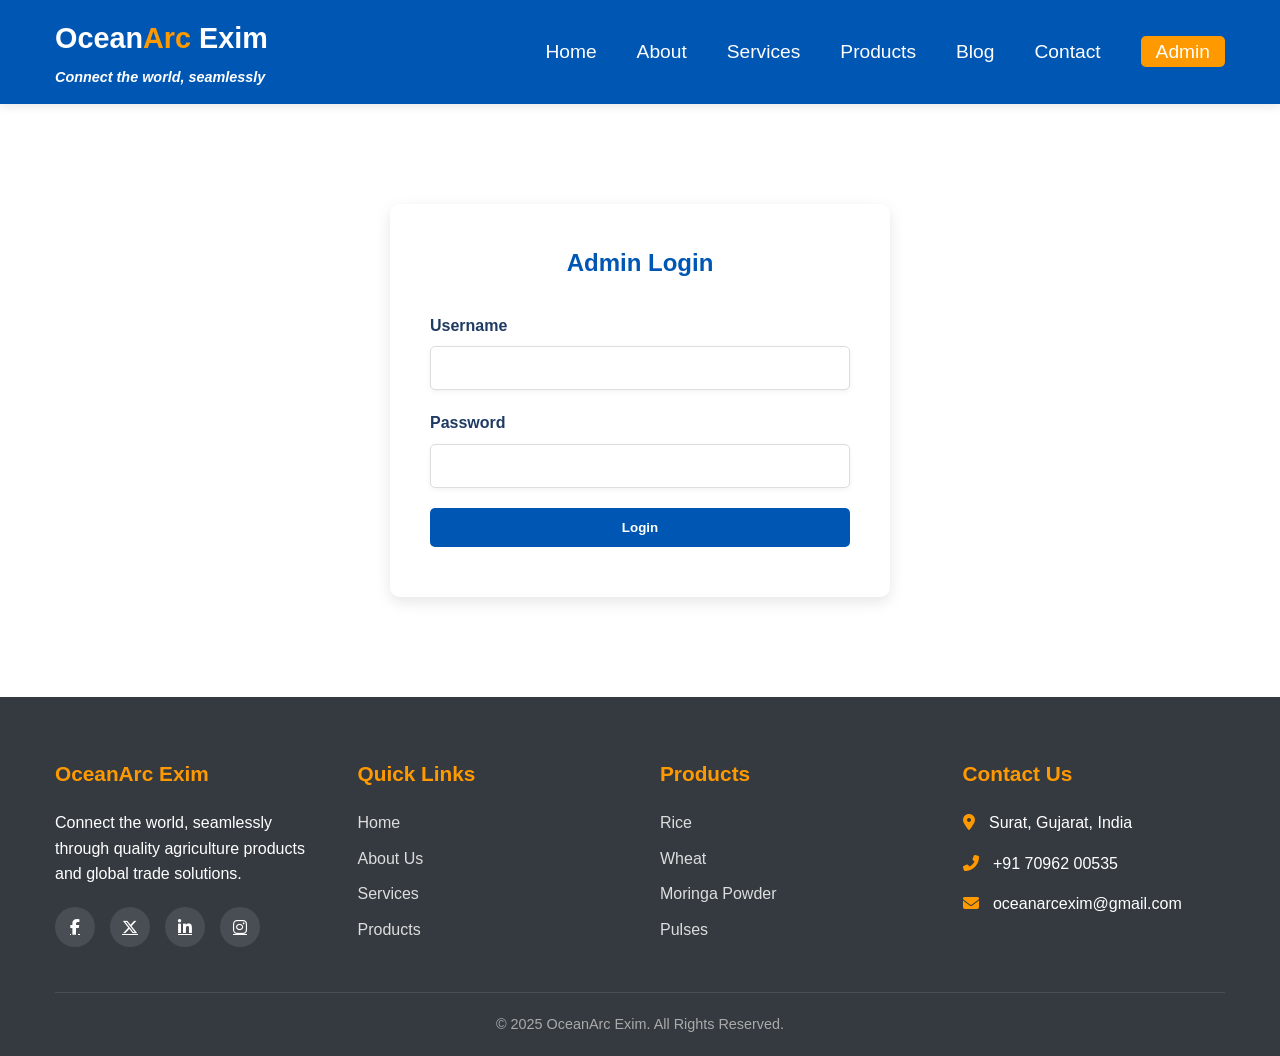
<file: admin-login.html>
<!DOCTYPE html>
<html lang="en">
<head>
  <meta charset="UTF-8">
  <meta name="viewport" content="width=device-width, initial-scale=1.0">
  <title>Admin Login - OceanArc Exim</title>
  <link rel="stylesheet" href="css/all-min.css">
  <link rel="stylesheet" href="css/style.css">
  <link rel="icon" href="images/logo.png" type="image/png">
  <style>
    .admin-login {
      max-width: 500px;
      margin: 100px auto;
      padding: 40px;
      background: white;
      border-radius: 10px;
      box-shadow: 0 5px 15px rgba(0, 0, 0, 0.1);
    }
    
    .admin-login h2 {
      text-align: center;
      margin-bottom: 30px;
      color: var(--primary-color);
    }
    
    .admin-login .form-group {
      margin-bottom: 20px;
    }
    
    .admin-login label {
      display: block;
      margin-bottom: 8px;
      font-weight: 600;
    }
    
    .admin-login input {
      width: 100%;
      padding: 12px 15px;
      border: 1px solid #ddd;
      border-radius: 5px;
    }
    
    .login-btn {
      width: 100%;
      padding: 12px;
      background-color: var(--primary-color);
      color: white;
      border: none;
      border-radius: 5px;
      font-weight: 600;
      cursor: pointer;
    }
    
    .login-btn:hover {
      background-color: var(--secondary-color);
    }
    
    .error-message {
      color: #dc3545;
      margin-top: 10px;
      text-align: center;
    }
  </style>
</head>
<body>
  <!-- Header (same as index.html) -->
  <header>
    <div class="container header-container">
      <div class="logo">
        Ocean<span>Arc</span> Exim
        <div class="tagline">Connect the world, seamlessly</div>
      </div>
      <button class="nav-toggle" id="navToggle">
        <i class="fas fa-bars"></i>
      </button>
      <nav id="mainNav">
        <ul>
          <li><a href="index.html">Home</a></li>
          <li><a href="index.html#about">About</a></li>
          <li><a href="index.html#services">Services</a></li>
          <li><a href="index.html#products">Products</a></li>
          <li><a href="blog.html">Blog</a></li>
          <li><a href="index.html#contact">Contact</a></li>
          <li><a href="admin-login.html" class="admin-link">Admin</a></li>
        </ul>
      </nav>
    </div>
  </header>

  <!-- Admin Login Form -->
  <main class="container">
    <div class="admin-login">
      <h2>Admin Login</h2>
      <form id="loginForm" action="php/login.php" method="POST">
        <div class="form-group">
          <label for="username">Username</label>
          <input type="text" id="username" name="username" required>
        </div>
        <div class="form-group">
          <label for="password">Password</label>
          <input type="password" id="password" name="password" required>
        </div>
        <button type="submit" class="login-btn">Login</button>
        <div id="errorMessage" class="error-message"></div>
      </form>
    </div>
  </main>

    <!-- Footer -->
    <footer>
      <div class="container">
        <div class="footer-container">
          <div class="footer-column">
            <h3>OceanArc Exim</h3>
            <p>
              Connect the world, seamlessly through quality agriculture products
              and global trade solutions.
            </p>
            <div class="social-links">
              <a
                href="https://www.facebook.com/profile.php?id=61581010155384"
                target="_blank"
                ><i class="fab fa-facebook-f"></i
              ></a>
              <a href="https://x.com/oceanarcexim" target="_blank"
                ><i class="fab fa-x-twitter"></i
              ></a>
              <a
                href="https://www.linkedin.com/company/oceanarc-exim/"
                target="_blank"
                ><i class="fab fa-linkedin-in"></i
              ></a>
              <a href="https://www.instagram.com/oceanarcexim/" target="_blank"
                ><i class="fab fa-instagram"></i
              ></a>
            </div>
          </div>
          <div class="footer-column">
            <h3>Quick Links</h3>
            <ul class="footer-links">
              <li><a href="https://oceanarcexim.com/">Home</a></li>
              <li><a href="about.html">About Us</a></li>
              <li><a href="service.html">Services</a></li>
              <li><a href="agro-products.html">Products</a></li>
            </ul>
          </div>
          <div class="footer-column">
            <h3>Products</h3>
            <ul class="footer-links">
              <li>
                <a href="https://oceanarcexim.com/agro-single.html?basmati-rice"
                  >Rice</a
                >
              </li>
              <li>
                <a href="https://oceanarcexim.com/agro-single.html?id=17"
                  >Wheat</a
                >
              </li>
              <li>
                <a href="https://oceanarcexim.com/agro-single.html?moringa-powder"
                  >Moringa Powder</a
                >
              </li>
              <li>
                <a href="https://oceanarcexim.com/agro-single.html?pulses"
                  >Pulses</a
                >
              </li>
            </ul>
          </div>
          <div class="footer-column">
            <h3>Contact Us</h3>
            <ul class="contact-info">
              <li>
                <a
                  href="https://www.google.com/maps?q=Surat,+Gujarat,+India"
                  target="_blank"
                  style="text-decoration: none; color: inherit"
                >
                  <i class="fas fa-map-marker-alt"></i>
                  <span>Surat, Gujarat, India</span>
                </a>
              </li>
              <li>
                <a
                  href="tel:+917096200535"
                  style="text-decoration: none; color: inherit"
                >
                  <i class="fas fa-phone-alt"></i>
                  <span>+91 70962 00535</span>
                </a>
              </li>
              <li>
                <a
                  href="mailto:oceanarcexim@gmail.com"
                  style="text-decoration: none; color: inherit"
                >
                  <i class="fas fa-envelope"></i>
                  <span>oceanarcexim@gmail.com</span>
                </a>
              </li>
            </ul>
          </div>
        </div>
        <div class="copyright">
          <p>&copy; 2025 OceanArc Exim. All Rights Reserved.</p>
        </div>
      </div>
    </footer>

  <script src="js/admin-login.js"></script>
</body>
</html>
</file>
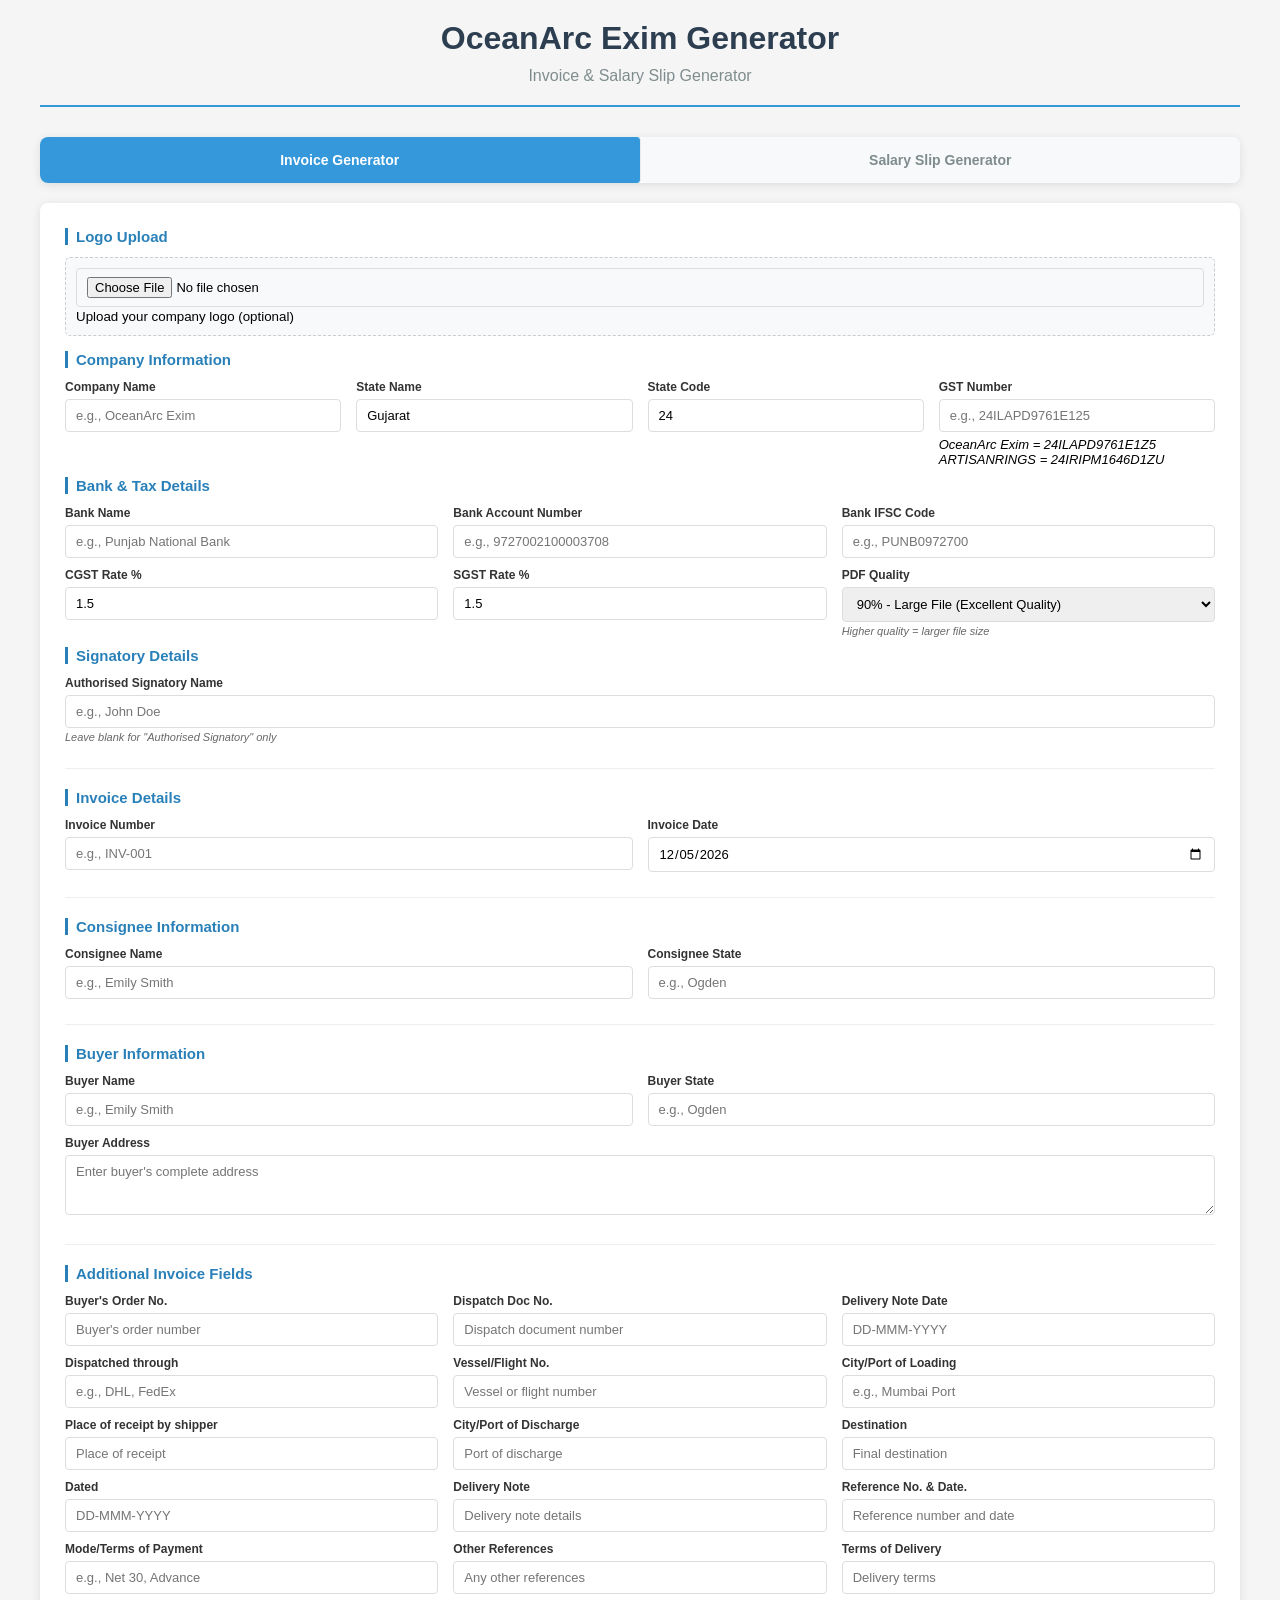
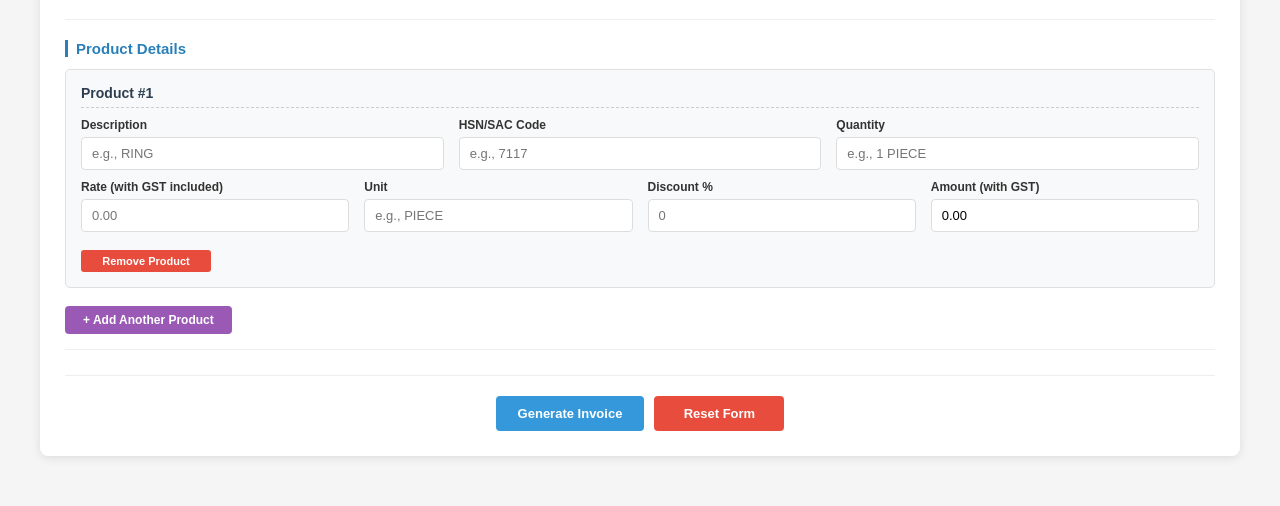
<file: billv.html>
<!DOCTYPE html>
<html lang="en">
<head>
    <meta charset="UTF-8">
    <meta name="viewport" content="width=device-width, initial-scale=1.0">
    <title>OceanArc Exim Invoice & Salary Slip Generator</title>
    <style>
        * {
            margin: 0;
            padding: 0;
            box-sizing: border-box;
            font-family: 'Arial', sans-serif;
        }

        body {
            background-color: #f5f5f5;
            padding: 20px;
        }

        .container {
            max-width: 1200px;
            margin: 0 auto;
        }

        /* Header Styling */
        .header {
            text-align: center;
            margin-bottom: 30px;
            padding-bottom: 20px;
            border-bottom: 2px solid #3498db;
        }

        .header h1 {
            color: #2c3e50;
            margin-bottom: 10px;
        }

        .header p {
            color: #7f8c8d;
        }

        /* Tab Navigation */
        .tabs {
            display: flex;
            margin-bottom: 20px;
            background: white;
            border-radius: 8px;
            overflow: hidden;
            box-shadow: 0 2px 10px rgba(0,0,0,0.1);
        }

        .tab {
            flex: 1;
            padding: 15px 20px;
            text-align: center;
            background: #f8f9fa;
            border: none;
            font-size: 14px;
            font-weight: 600;
            cursor: pointer;
            transition: all 0.3s;
            color: #7f8c8d;
            border-right: 1px solid #e9ecef;
        }

        .tab:last-child {
            border-right: none;
        }

        .tab:hover {
            background: #e9ecef;
        }

        .tab.active {
            background: #3498db;
            color: white;
        }

        /* Form Container */
        .form-container {
            background: white;
            padding: 25px;
            border-radius: 8px;
            box-shadow: 0 2px 10px rgba(0,0,0,0.1);
            margin-bottom: 30px;
            display: block;
        }

        .form-container.hidden {
            display: none;
        }

        /* Common Form Styling */
        .form-section {
            margin-bottom: 20px;
            padding-bottom: 15px;
            border-bottom: 1px solid #eee;
        }

        .form-section h3 {
            color: #2980b9;
            margin-bottom: 12px;
            font-size: 15px;
            padding-left: 8px;
            border-left: 3px solid #2980b9;
        }

        .form-row {
            display: flex;
            flex-wrap: wrap;
            gap: 15px;
            margin-bottom: 10px;
        }

        .form-group {
            flex: 1;
            min-width: 200px;
        }

        label {
            display: block;
            margin-bottom: 5px;
            color: #333;
            font-size: 12px;
            font-weight: 600;
        }

        input, textarea, select {
            width: 100%;
            padding: 8px 10px;
            border: 1px solid #ddd;
            border-radius: 4px;
            font-size: 13px;
        }

        textarea {
            min-height: 60px;
            resize: vertical;
        }

        .product-section {
            margin-top: 20px;
        }

        .product-row {
            background: #f8f9fa;
            padding: 15px;
            border-radius: 5px;
            margin-bottom: 10px;
            border: 1px solid #e0e0e0;
        }

        .product-row h4 {
            color: #2c3e50;
            margin-bottom: 10px;
            padding-bottom: 6px;
            border-bottom: 1px dashed #ccc;
            font-size: 14px;
        }

        /* Salary Form Specific */
        .salary-form .form-group {
            min-width: 250px;
        }

        /* Common Action Buttons */
        .action-buttons {
            display: flex;
            gap: 10px;
            justify-content: center;
            margin-top: 25px;
            padding-top: 20px;
            border-top: 1px solid #eee;
            flex-wrap: wrap;
        }

        button {
            padding: 10px 22px;
            border: none;
            border-radius: 4px;
            font-size: 13px;
            font-weight: 600;
            cursor: pointer;
            transition: all 0.3s;
            min-width: 130px;
        }

        .btn-primary {
            background: #3498db;
            color: white;
        }

        .btn-primary:hover {
            background: #2980b9;
        }

        .btn-success {
            background: #27ae60;
            color: white;
        }

        .btn-success:hover {
            background: #219653;
        }

        .btn-purple {
            background: #9b59b6;
            color: white;
        }

        .btn-purple:hover {
            background: #8e44ad;
        }

        .btn-danger {
            background: #e74c3c;
            color: white;
        }

        .btn-danger:hover {
            background: #c0392b;
        }

        .btn-secondary {
            background: #7f8c8d;
            color: white;
        }

        .btn-secondary:hover {
            background: #636e72;
        }

        #addProductBtn {
            padding: 7px 18px;
            font-size: 12px;
            min-width: auto;
            margin-top: 8px;
        }

        .remove-product {
            background: #e74c3c;
            color: white;
            border: none;
            padding: 5px 12px;
            border-radius: 3px;
            cursor: pointer;
            font-size: 11px;
            margin-top: 8px;
        }

        .remove-product:hover {
            background: #c0392b;
        }

        /* Output Containers */
        .invoice-container, .salary-slip-container {
            background: white;
            padding: 30px;
            border-radius: 0;
            box-shadow: 0 4px 15px rgba(0,0,0,0.1);
            display: none;
            max-width: 800px;
            margin: 20px auto;
            border: 1px solid #ccc;
            font-size: 11px !important;
        }

        .salary-slip-container {
            font-size: 14px !important;
            max-width: 700px;
        }

        /* Invoice Specific Styling */
        .company-header {
            display: flex;
            justify-content: space-between;
            align-items: flex-start;
            margin-bottom: 20px;
            padding-bottom: 10px;
            border-bottom: 2px solid #000;
        }

        .company-logo-section {
            display: flex;
            align-items: center;
            gap: 10px;
        }

        .logo-placeholder {
            width: 70px;
            height: 70px;
            border: 2px solid #3498db;
            border-radius: 5px;
            display: flex;
            align-items: center;
            justify-content: center;
            background: linear-gradient(135deg, #f8f9fa 0%, #e9ecef 100%);
            font-size: 10px;
            color: #666;
            text-align: center;
            padding: 3px;
        }

        .logo-placeholder.has-logo {
            border: none;
            background: transparent;
        }

        .company-details {
            flex: 1;
        }

        .company-name {
            font-size: 18px;
            font-weight: bold;
            color: #000;
            margin-bottom: 2px;
        }

        .invoice-title {
            font-size: 22px;
            font-weight: bold;
            text-align: center;
            margin: 20px 0;
            text-decoration: underline;
            text-transform: uppercase;
        }

        .salary-slip-title {
            font-size: 20px;
            font-weight: bold;
            text-align: center;
            margin: 20px 0;
            text-transform: uppercase;
        }

        /* Invoice Main Table */
        .invoice-main-table {
            width: 100%;
            border-collapse: collapse;
            margin-bottom: 15px;
            font-size: 10px;
        }

        .invoice-main-table td {
            border: 1px solid #000;
            padding: 5px;
            vertical-align: top;
        }

        .section-label {
            font-weight: bold;
            background: #f0f0f0;
        }

        .field-block {
            margin-bottom: 1px;
            min-height: 15px;
        }

        /* Products Table */
        .products-table {
            width: 100%;
            border-collapse: collapse;
            margin: 15px 0;
            font-size: 10px;
        }

        .products-table th,
        .products-table td {
            border: 1px solid #000;
            padding: 6px;
            text-align: left;
        }

        .products-table th {
            background: #f0f0f0;
            font-weight: bold;
        }

        .total-row {
            font-weight: bold;
            background: #f0f0f0;
        }

        /* Amount in Words */
        .amount-words {
            margin: 15px 0;
            padding: 8px;
            border-top: 2px solid #000;
            border-bottom: 2px solid #000;
            font-size: 11px;
        }

        /* Tax Table Styling */
        .tax-table {
            width: 100%;
            border-collapse: collapse;
            margin: 15px 0;
            font-size: 10px;
        }

        .tax-table td {
            border: 1px solid #000;
            padding: 6px;
            vertical-align: top;
        }

        .tax-breakdown-table {
            width: 100%;
            border-collapse: collapse;
            font-size: 10px;
        }

        .tax-breakdown-table tr {
            border-bottom: 1px solid #ddd;
        }

        .tax-breakdown-table td {
            padding: 3px 5px;
            text-align: left;
        }

        .tax-breakdown-table tr:last-child {
            border-bottom: 2px solid #000;
        }

        .tax-breakdown-table .total-row td {
            font-weight: bold;
            background: #f0f0f0;
        }

        /* Salary Table Styling */
        .salary-table {
            width: 100%;
            border-collapse: collapse;
            margin: 20px 0;
        }

        .salary-table th,
        .salary-table td {
            border: 1px solid #000;
            padding: 8px;
            text-align: left;
        }

        .salary-table th {
            background: #f0f0f0;
            font-weight: bold;
        }

        .earnings-section td {
            text-align: right;
        }

        /* Employee Info */
        .employee-info {
            display: flex;
            justify-content: space-between;
            margin-bottom: 20px;
        }

        .employee-info-left, .employee-info-right {
            flex: 1;
        }

        .info-item {
            margin-bottom: 5px;
            font-size: 13px;
        }

        .info-label {
            font-weight: bold;
            display: inline-block;
            width: 120px;
        }

        /* Common Elements */
        .declaration {
            margin-top: 15px;
            font-size: 11px;
            line-height: 1.3;
        }

        .signatory, .signatory-section {
            text-align: right;
            margin-top: 20px;
            font-size: 11px;
        }

        .signatory-section {
            font-size: 14px;
        }

        .signatory-line {
            margin-top: 40px;
            border-top: 1px solid #000;
            padding-top: 10px;
            text-align: center;
        }

        .computer-generated {
            text-align: center;
            margin-top: 15px;
            color: #666;
            font-style: italic;
            font-size: 10px;
            padding-top: 8px;
            border-top: 1px solid #ccc;
        }

        /* Field label styling */
        .field-label {
            font-weight: bold;
            display: inline-block;
            min-width: 100px;
            font-size: 10px;
        }

        .field-value {
            display: inline-block;
            font-size: 10px;
        }

        /* Logo upload */
        .logo-upload-container {
            margin-bottom: 15px;
            padding: 10px;
            background: #f8f9fa;
            border-radius: 5px;
            border: 1px dashed #ccc;
        }

        .logo-preview {
            max-width: 100px;
            max-height: 100px;
            margin-top: 10px;
            display: none;
        }

        .logo-preview img {
            max-width: 100%;
            max-height: 100%;
            object-fit: contain;
        }

        /* Output buttons */
        .invoice-buttons, .salary-buttons {
            display: flex;
            gap: 15px;
            justify-content: center;
            margin-top: 20px;
            padding-top: 15px;
            border-top: 1px solid #eee;
        }

        /* Reference text styling */
        .reference-text {
            font-size: 13px;
            color: #000;
            margin-top: 5px;
            font-style: italic;
        }

        /* Quality Info */
        .quality-info {
            font-size: 11px;
            color: #666;
            margin-top: 3px;
            font-style: italic;
        }

        /* Print styles */
        @media print {
            body * {
                visibility: hidden;
            }
            .invoice-container, .salary-slip-container,
            .invoice-container *, .salary-slip-container * {
                visibility: visible;
            }
            .invoice-container, .salary-slip-container {
                position: absolute;
                left: 0;
                top: 0;
                width: 100%;
                padding: 15px;
                box-shadow: none;
                margin: 0;
                border: none;
            }
            .invoice-container {
                font-size: 10px !important;
            }
            .no-print, .invoice-buttons, .salary-buttons, .reference-text {
                display: none !important;
            }
            @page {
                margin: 0;
                size: A4;
            }
            html, body {
                margin: 0;
                padding: 0;
                height: 100%;
            }
        }

        /* PDF specific styles */
        .pdf-mode {
            padding: 20px !important;
            font-size: 10px !important;
        }
        .pdf-mode .invoice-main-table td {
            padding: 3px !important;
        }
        .pdf-mode .products-table th,
        .pdf-mode .products-table td {
            padding: 4px !important;
        }
        .pdf-mode .company-header {
            margin-bottom: 15px !important;
        }
        .pdf-mode .invoice-title {
            margin: 15px 0 !important;
        }
    </style>
</head>
<body>
    <div class="container">
        <!-- Header -->
        <div class="header">
            <h1>OceanArc Exim Generator</h1>
            <p>Invoice & Salary Slip Generator</p>
        </div>

        <!-- Tab Navigation -->
        <div class="tabs">
            <button class="tab active" id="invoiceTab">Invoice Generator</button>
            <button class="tab" id="salaryTab">Salary Slip Generator</button>
        </div>

        <!-- Invoice Form -->
        <div id="invoiceForm" class="form-container">
            <!-- Invoice form content remains the same -->
            <div class="form-section">
                <h3>Logo Upload</h3>
                <div class="logo-upload-container">
                    <input type="file" id="logoUpload" accept="image/*">
                    <div class="logo-preview" id="logoPreview"></div>
                    <small>Upload your company logo (optional)</small>
                </div>

                <h3>Company Information</h3>
                <div class="form-row">
                    <div class="form-group">
                        <label for="companyName">Company Name</label>
                        <input type="text" id="companyName" placeholder="e.g., OceanArc Exim">
                    </div>
                    <div class="form-group">
                        <label for="stateName">State Name</label>
                        <input type="text" id="stateName" placeholder="e.g., Gujarat" value="Gujarat">
                    </div>
                    <div class="form-group">
                        <label for="stateCode">State Code</label>
                        <input type="text" id="stateCode" placeholder="e.g., 24" value="24">
                    </div>
                    <div class="form-group">
                        <label for="gstNumber">GST Number</label>
                        <input type="text" id="gstNumber" placeholder="e.g., 24ILAPD9761E125">
                        <p class="reference-text">OceanArc Exim = 24ILAPD9761E1Z5<br>ARTISANRINGS = 24IRIPM1646D1ZU</p>
                    </div>
                </div>

                <h3>Bank & Tax Details</h3>
                <div class="form-row">
                    <div class="form-group">
                        <label for="bankName">Bank Name</label>
                        <input type="text" id="bankName" placeholder="e.g., Punjab National Bank">
                    </div>
                    <div class="form-group">
                        <label for="bankAccount">Bank Account Number</label>
                        <input type="text" id="bankAccount" placeholder="e.g., 9727002100003708">
                    </div>
                    <div class="form-group">
                        <label for="bankIFSC">Bank IFSC Code</label>
                        <input type="text" id="bankIFSC" placeholder="e.g., PUNB0972700">
                    </div>
                </div>
                <div class="form-row">
                    <div class="form-group">
                        <label for="cgstRate">CGST Rate %</label>
                        <input type="number" id="cgstRate" placeholder="1.5" step="0.01" value="1.5">
                    </div>
                    <div class="form-group">
                        <label for="sgstRate">SGST Rate %</label>
                        <input type="number" id="sgstRate" placeholder="1.5" step="0.01" value="1.5">
                    </div>
                    <div class="form-group">
                        <label for="invoicePdfQuality">PDF Quality</label>
                        <select id="invoicePdfQuality">
                            <option value="0.1">10% - Smallest File (Lowest Quality)</option>
                            <option value="0.5">50% - Small File (Low Quality)</option>
                            <option value="0.75">75% - Medium File (Good Quality)</option>
                            <option value="0.8">80% - Good File (Very Good Quality)</option>
                            <option value="0.9" selected>90% - Large File (Excellent Quality)</option>
                            <option value="1.0">100% - Largest File (Best Quality)</option>
                        </select>
                        <div class="quality-info">Higher quality = larger file size</div>
                    </div>
                </div>

                <h3>Signatory Details</h3>
                <div class="form-row">
                    <div class="form-group">
                        <label for="signatoryName">Authorised Signatory Name</label>
                        <input type="text" id="signatoryName" placeholder="e.g., John Doe">
                        <div class="quality-info">Leave blank for "Authorised Signatory" only</div>
                    </div>
                </div>
            </div>

            <div class="form-section">
                <h3>Invoice Details</h3>
                <div class="form-row">
                    <div class="form-group">
                        <label for="invoiceNumber">Invoice Number</label>
                        <input type="text" id="invoiceNumber" placeholder="e.g., INV-001">
                    </div>
                    <div class="form-group">
                        <label for="invoiceDate">Invoice Date</label>
                        <input type="date" id="invoiceDate">
                    </div>
                </div>
            </div>

            <div class="form-section">
                <h3>Consignee Information</h3>
                <div class="form-row">
                    <div class="form-group">
                        <label for="consigneeName">Consignee Name</label>
                        <input type="text" id="consigneeName" placeholder="e.g., Emily Smith">
                    </div>
                    <div class="form-group">
                        <label for="consigneeState">Consignee State</label>
                        <input type="text" id="consigneeState" placeholder="e.g., Ogden">
                    </div>
                </div>
            </div>

            <div class="form-section">
                <h3>Buyer Information</h3>
                <div class="form-row">
                    <div class="form-group">
                        <label for="buyerName">Buyer Name</label>
                        <input type="text" id="buyerName" placeholder="e.g., Emily Smith">
                    </div>
                    <div class="form-group">
                        <label for="buyerState">Buyer State</label>
                        <input type="text" id="buyerState" placeholder="e.g., Ogden">
                    </div>
                </div>
                <div class="form-row">
                    <div class="form-group">
                        <label for="buyerAddress">Buyer Address</label>
                        <textarea id="buyerAddress" placeholder="Enter buyer's complete address"></textarea>
                    </div>
                </div>
            </div>

            <div class="form-section">
                <h3>Additional Invoice Fields</h3>
                <div class="form-row">
                    <div class="form-group">
                        <label>Buyer's Order No.</label>
                        <input type="text" id="buyersOrderNo" placeholder="Buyer's order number">
                    </div>
                    <div class="form-group">
                        <label>Dispatch Doc No.</label>
                        <input type="text" id="dispatchDocNo" placeholder="Dispatch document number">
                    </div>
                    <div class="form-group">
                        <label>Delivery Note Date</label>
                        <input type="text" id="deliveryNoteDate" placeholder="DD-MMM-YYYY">
                    </div>
                </div>
                <div class="form-row">
                    <div class="form-group">
                        <label>Dispatched through</label>
                        <input type="text" id="dispatchedThrough" placeholder="e.g., DHL, FedEx">
                    </div>
                    <div class="form-group">
                        <label>Vessel/Flight No.</label>
                        <input type="text" id="vesselFlightNo" placeholder="Vessel or flight number">
                    </div>
                    <div class="form-group">
                        <label>City/Port of Loading</label>
                        <input type="text" id="cityPortLoading" placeholder="e.g., Mumbai Port">
                    </div>
                </div>
                <div class="form-row">
                    <div class="form-group">
                        <label>Place of receipt by shipper</label>
                        <input type="text" id="placeReceipt" placeholder="Place of receipt">
                    </div>
                    <div class="form-group">
                        <label>City/Port of Discharge</label>
                        <input type="text" id="cityPortDischarge" placeholder="Port of discharge">
                    </div>
                    <div class="form-group">
                        <label>Destination</label>
                        <input type="text" id="destination" placeholder="Final destination">
                    </div>
                </div>
                <div class="form-row">
                    <div class="form-group">
                        <label>Dated</label>
                        <input type="text" id="dated" placeholder="DD-MMM-YYYY">
                    </div>
                    <div class="form-group">
                        <label>Delivery Note</label>
                        <input type="text" id="deliveryNote" placeholder="Delivery note details">
                    </div>
                    <div class="form-group">
                        <label>Reference No. & Date.</label>
                        <input type="text" id="referenceNo" placeholder="Reference number and date">
                    </div>
                </div>
                <div class="form-row">
                    <div class="form-group">
                        <label>Mode/Terms of Payment</label>
                        <input type="text" id="modePayment" placeholder="e.g., Net 30, Advance">
                    </div>
                    <div class="form-group">
                        <label>Other References</label>
                        <input type="text" id="otherReferences" placeholder="Any other references">
                    </div>
                    <div class="form-group">
                        <label>Terms of Delivery</label>
                        <input type="text" id="termsDelivery" placeholder="Delivery terms">
                    </div>
                </div>
            </div>

            <div class="form-section product-section">
                <h3>Product Details</h3>
                <div id="productsContainer">
                    <!-- Default product row -->
                    <div class="product-row" data-index="0">
                        <h4>Product #1</h4>
                        <div class="form-row">
                            <div class="form-group">
                                <label>Description</label>
                                <input type="text" class="product-desc" placeholder="e.g., RING">
                            </div>
                            <div class="form-group">
                                <label>HSN/SAC Code</label>
                                <input type="text" class="product-hsn" placeholder="e.g., 7117">
                            </div>
                            <div class="form-group">
                                <label>Quantity</label>
                                <input type="text" class="product-qty" placeholder="e.g., 1 PIECE">
                            </div>
                        </div>
                        <div class="form-row">
                            <div class="form-group">
                                <label>Rate (with GST included)</label>
                                <input type="number" class="product-rate" placeholder="0.00" step="0.01">
                            </div>
                            <div class="form-group">
                                <label>Unit</label>
                                <input type="text" class="product-unit" placeholder="e.g., PIECE">
                            </div>
                            <div class="form-group">
                                <label>Discount %</label>
                                <input type="number" class="product-discount" placeholder="0" step="0.01">
                            </div>
                            <div class="form-group">
                                <label>Amount (with GST)</label>
                                <input type="number" class="product-amount" readonly placeholder="Auto-calculated">
                            </div>
                        </div>
                        <button type="button" class="remove-product">Remove Product</button>
                    </div>
                </div>
                <button type="button" id="addProductBtn" class="btn-purple">+ Add Another Product</button>
            </div>

            <div class="action-buttons">
                <button id="invoiceGenerateBtn" class="btn-primary">Generate Invoice</button>
                <button id="invoiceResetBtn" class="btn-danger">Reset Form</button>
            </div>
        </div>

        <!-- Salary Slip Form -->
        <div id="salaryForm" class="form-container hidden">
            <!-- Salary form content remains the same -->
            <div class="form-section">
                <h3>Company Information</h3>
                <div class="form-row">
                    <div class="form-group">
                        <label for="salaryCompanyName">Company Name</label>
                        <input type="text" id="salaryCompanyName" placeholder="e.g., OceanArc Exim" value="OceanArc Exim">
                    </div>
                    <div class="form-group">
                        <label for="monthYear">Month & Year</label>
                        <input type="text" id="monthYear" placeholder="e.g., November-2025" value="November-2025">
                    </div>
                </div>
            </div>

            <div class="form-section">
                <h3>Employee Information</h3>
                <div class="form-row">
                    <div class="form-group">
                        <label for="empCode">Employee Code</label>
                        <input type="text" id="empCode" placeholder="e.g., Empcode2" value="Empcode2">
                    </div>
                    <div class="form-group">
                        <label for="empName">Employee Name</label>
                        <input type="text" id="empName" placeholder="e.g., Hasti Khokhar" value="Hasti Khokhar">
                    </div>
                    <div class="form-group">
                        <label for="department">Department</label>
                        <input type="text" id="department" placeholder="e.g., Sales & Marketing" value="Sales & Marketing">
                    </div>
                </div>
                <div class="form-row">
                    <div class="form-group">
                        <label for="designation">Designation</label>
                        <input type="text" id="designation" placeholder="e.g., Sales Executive" value="Sales Executive">
                    </div>
                </div>
            </div>

            <div class="form-section">
                <h3>Earnings & Deductions</h3>
                <div class="form-row">
                    <div class="form-group">
                        <label for="basicSalary">Basic Salary</label>
                        <input type="number" id="basicSalary" placeholder="0.00" step="0.01" value="7640">
                    </div>
                    <div class="form-group">
                        <label for="securityDeposit">Security Deposit</label>
                        <input type="number" id="securityDeposit" placeholder="0.00" step="0.01" value="0">
                    </div>
                    <div class="form-group">
                        <label for="securityReturn">Security Deposit Return</label>
                        <input type="number" id="securityReturn" placeholder="0.00" step="0.01" value="0">
                    </div>
                </div>
                <div class="form-row">
                    <div class="form-group">
                        <label for="withdrawal">Withdrawal</label>
                        <input type="number" id="withdrawal" placeholder="0.00" step="0.01" value="0">
                    </div>
                </div>
            </div>

            <div class="form-section">
                <h3>PDF Settings</h3>
                <div class="form-row">
                    <div class="form-group">
                        <label for="salaryPdfQuality">PDF Quality</label>
                        <select id="salaryPdfQuality">
                            <option value="0.1">10% - Smallest File (Lowest Quality)</option>
                            <option value="0.5">50% - Small File (Low Quality)</option>
                            <option value="0.75">75% - Medium File (Good Quality)</option>
                            <option value="0.8">80% - Good File (Very Good Quality)</option>
                            <option value="0.9" selected>90% - Large File (Excellent Quality)</option>
                            <option value="1.0">100% - Largest File (Best Quality)</option>
                        </select>
                        <div class="quality-info">Higher quality = larger file size</div>
                    </div>
                </div>
            </div>

            <div class="action-buttons">
                <button id="salaryGenerateBtn" class="btn-primary">Generate Salary Slip</button>
                <button id="salaryResetBtn" class="btn-danger">Reset Form</button>
            </div>
        </div>

        <!-- Invoice Output -->
        <div id="invoiceContainer" class="invoice-container">
            <!-- Invoice output content remains the same -->
            <!-- Company Header with Logo -->
            <div class="company-header">
                <div class="company-logo-section">
                    <div class="logo-placeholder" id="invoiceLogo">
                        Company Logo
                    </div>
                    <div class="company-details">
                        <div class="company-name" id="billCompanyName">Company Name</div>
                        <div>State Name : <span id="billStateName">-</span>, Code : <span id="billStateCode">-</span></div>
                        <div>GST: <span id="billGST">-</span></div>
                    </div>
                </div>
                <div style="text-align: right;">
                    <div><strong>Invoice No.</strong> <span id="billInvoiceNumber">-</span></div>
                    <div><strong>Dated</strong> <span id="billInvoiceDate">-</span></div>
                </div>
            </div>

            <!-- Invoice Title -->
            <div class="invoice-title">INVOICE</div>

            <!-- Main Invoice Table -->
            <table class="invoice-main-table">
                <!-- Row 1: Consignee, Invoice No., Dated -->
                <tr>
                    <td style="width: 40%;">
                        <div class="field-block">
                            <span class="field-label">Consignee(Ship to):</span>
                        </div>
                        <div style="padding-left: 10px;">
                            <div class="field-block"><strong id="billConsigneeName">-</strong></div>
                            <div class="field-block">State Name : <span id="billConsigneeState">-</span></div>
                        </div>
                    </td>
                    <td style="width: 30%;">
                        <div class="field-block">
                            <span class="field-label">Invoice No.:</span>
                            <span class="field-value" id="billInvoiceNumber2">-</span>
                        </div>
                    </td>
                    <td style="width: 30%;">
                        <div class="field-block">
                            <span class="field-label">Dated:</span>
                            <span class="field-value" id="billInvoiceDate2">-</span>
                        </div>
                    </td>
                </tr>

                <!-- Row 2: Delivery Note, Mode/Terms of Payment -->
                <tr>
                    <td>
                        <div class="field-block">
                            <span class="field-label">Delivery Note:</span>
                            <span class="field-value" id="billDeliveryNote">-</span>
                        </div>
                    </td>
                    <td>
                        <div class="field-block">
                            <span class="field-label">Mode/Terms of Payment:</span>
                            <span class="field-value" id="billModePayment">-</span>
                        </div>
                    </td>
                    <td>
                        <div class="field-block">
                            <span class="field-label">Other References:</span>
                            <span class="field-value" id="billOtherReferences">-</span>
                        </div>
                    </td>
                </tr>

                <!-- Row 3: Reference No., Buyer's Order No. -->
                <tr>
                    <td>
                        <div class="field-block">
                            <span class="field-label">Reference No. & Date.:</span>
                            <span class="field-value" id="billReferenceNo">-</span>
                        </div>
                    </td>
                    <td>
                        <div class="field-block">
                            <span class="field-label">Buyer's Order No.:</span>
                            <span class="field-value" id="billBuyersOrderNo">-</span>
                        </div>
                    </td>
                    <td>
                        <div class="field-block">
                            <span class="field-label">Dated:</span>
                            <span class="field-value" id="billDated2">-</span>
                        </div>
                    </td>
                </tr>

                <!-- Row 4: Dispatch Details -->
                <tr>
                    <td>
                        <div class="field-block">
                            <span class="field-label">Dispatch Doc No.:</span>
                            <span class="field-value" id="billDispatchDocNo">-</span>
                        </div>
                    </td>
                    <td>
                        <div class="field-block">
                            <span class="field-label">Delivery Note Date:</span>
                            <span class="field-value" id="billDeliveryNoteDate">-</span>
                        </div>
                    </td>
                    <td>
                        <div class="field-block">
                            <span class="field-label">Dispatched through:</span>
                            <span class="field-value" id="billDispatchedThrough">-</span>
                        </div>
                    </td>
                </tr>

                <!-- Row 5: Vessel/Flight, Destination -->
                <tr>
                    <td>
                        <div class="field-block">
                            <span class="field-label">Vessel/Flight No.:</span>
                            <span class="field-value" id="billVesselFlightNo">-</span>
                        </div>
                    </td>
                    <td>
                        <div class="field-block">
                            <span class="field-label">Destination:</span>
                            <span class="field-value" id="billDestination">-</span>
                        </div>
                    </td>
                    <td>
                        <div class="field-block">
                            <span class="field-label">Place of receipt by shipper:</span>
                            <span class="field-value" id="billPlaceReceipt">-</span>
                        </div>
                    </td>
                </tr>

                <!-- Row 6: Port Details -->
                <tr>
                    <td>
                        <div class="field-block">
                            <span class="field-label">City/Port of Loading:</span>
                            <span class="field-value" id="billCityPortLoading">-</span>
                        </div>
                    </td>
                    <td>
                        <div class="field-block">
                            <span class="field-label">City/Port of Discharge:</span>
                            <span class="field-value" id="billCityPortDischarge">-</span>
                        </div>
                    </td>
                    <td>
                        <div class="field-block">
                            <span class="field-label">Dated:</span>
                            <span class="field-value" id="billDated">-</span>
                        </div>
                    </td>
                </tr>

                <!-- Row 7: Buyer and Terms of Delivery -->
                <tr>
                    <td colspan="2" style="vertical-align: top;">
                        <div class="field-block">
                            <span class="field-label">Buyer(Bill to):</span>
                        </div>
                        <div style="padding-left: 10px;">
                            <div class="field-block"><strong id="billBuyerName">-</strong></div>
                            <div class="field-block" id="billBuyerAddress">-</div>
                            <div class="field-block">State Name : <span id="billBuyerState">-</span></div>
                        </div>
                    </td>
                    <td style="vertical-align: top;">
                        <div class="field-block">
                            <span class="field-label">Terms of Delivery:</span>
                            <span class="field-value" id="billTermsDelivery">-</span>
                        </div>
                    </td>
                </tr>
            </table>

            <!-- Products Table -->
            <table class="products-table">
                <thead>
                    <tr>
                        <th>Si No</th>
                        <th>Description of Goods</th>
                        <th>HSN/SAC</th>
                        <th>Quantity</th>
                        <th>Rate (with GST)</th>
                        <th>per</th>
                        <th>Disc. %</th>
                        <th>Amount (with GST)</th>
                    </tr>
                </thead>
                <tbody id="billProductsBody">
                    <!-- Products will be inserted here -->
                    <tr>
                        <td colspan="8" style="text-align: center;">No products added</td>
                    </tr>
                </tbody>
                <tfoot>
                    <tr class="total-row">
                        <td colspan="3">Total</td>
                        <td id="billTotalQuantity">-</td>
                        <td colspan="3"></td>
                        <td id="billTotalAmount">0.00</td>
                    </tr>
                </tfoot>
            </table>

            <!-- Amount in Words - Updated to show FINAL AMOUNT -->
            <div class="amount-words">
                <div><strong>Total Amount (in words)</strong></div>
                <div><strong id="billAmountWords">INR Zero Only</strong></div>
                <div><strong>E & O.E</strong></div>
            </div>

            <!-- Tax Calculation Table - Simplified without TCS -->
            <table class="tax-table">
                <tr>
                    <td style="width: 60%;">
                        <div class="field-block">
                            <strong>Bank Name:</strong> <span id="billBankName">-</span>
                        </div>
                        <div class="field-block">
                            <strong>Bank A/C:</strong> <span id="billBankAccount">-</span>
                            <strong style="margin-left: 20px;">Bank IFSC:</strong> <span id="billBankIFSC">-</span>
                        </div>
                    </td>
                    <td style="width: 40%;">
                        <table class="tax-breakdown-table">
                            <tr>
                                <td>Total Amount before Tax</td>
                                <td id="billTotalBeforeTax">0.00</td>
                            </tr>
                            <tr>
                                <td>CGST <span id="billCgstRate">1.5</span>%</td>
                                <td id="billCGST">0.00</td>
                            </tr>
                            <tr>
                                <td>SGST <span id="billSgstRate">1.5</span>%</td>
                                <td id="billSGST">0.00</td>
                            </tr>
                            <tr>
                                <td>Total Tax Amount</td>
                                <td id="billTotalTax">0.00</td>
                            </tr>
                            <tr class="total-row">
                                <td><strong>Total Amount (Final)</strong></td>
                                <td><strong id="billTotalAfterTax">0.00</strong></td>
                            </tr>
                        </table>
                    </td>
                </tr>
            </table>

            <!-- Declaration -->
            <div class="declaration">
                <strong>Declaration</strong><br>
                We declare that this invoice shows the actual price of the goods described and that all particulars are true and correct.
            </div>

            <!-- Signatory -->
            <div class="signatory">
                <div id="billSignatoryName">
                    <strong id="billSignatory">for Company Name</strong><br>
                    Authorised Signatory
                </div>
            </div>

            <!-- Footer -->
            <div class="computer-generated">
                This is a Computer Generated Invoice
            </div>

            <!-- Invoice Action Buttons -->
            <div class="invoice-buttons no-print">
                <button id="invoicePrintBtn" class="btn-success">Print Invoice</button>
                <button id="invoiceSavePdfBtn" class="btn-purple">Save as PDF</button>
                <button id="invoiceBackBtn" class="btn-secondary">Back to Form</button>
            </div>
        </div>

        <!-- Salary Slip Output -->
        <div id="salarySlipContainer" class="salary-slip-container">
            <!-- Salary output content remains the same -->
            <!-- Company Header -->
            <div class="company-header">
                <div class="company-name" id="slipCompanyName">OceanArc Exim</div>
                <div id="slipMonthYear">PAY SLIP FOR THE MONTH OF November-2025</div>
            </div>

            <!-- Employee Information -->
            <div class="employee-info">
                <div class="employee-info-left">
                    <div class="info-item">
                        <span class="info-label">Empcode:</span>
                        <span id="slipEmpCode">Empcode2</span>
                    </div>
                    <div class="info-item">
                        <span class="info-label">Department:</span>
                        <span id="slipDepartment">Sales & Marketing</span>
                    </div>
                </div>
                <div class="employee-info-right">
                    <div class="info-item">
                        <span class="info-label">Emp.Name:</span>
                        <span id="slipEmpName">Hasti Khokhar</span>
                    </div>
                    <div class="info-item">
                        <span class="info-label">Designation:</span>
                        <span id="slipDesignation">Sales Executive</span>
                    </div>
                </div>
            </div>

            <!-- Salary Details Table -->
            <table class="salary-table">
                <thead>
                    <tr>
                        <th>Earning</th>
                        <th>Amount (₹)</th>
                    </tr>
                </thead>
                <tbody class="earnings-section">
                    <tr>
                        <td>Basic</td>
                        <td id="slipBasicSalary">7,640.00</td>
                    </tr>
                    <tr>
                        <td>Security Diposite</td>
                        <td id="slipSecurityDeposit">0.00</td>
                    </tr>
                    <tr>
                        <td>Security Diposite Return</td>
                        <td id="slipSecurityReturn">0.00</td>
                    </tr>
                    <tr>
                        <td>Withdrawal</td>
                        <td id="slipWithdrawal">0.00</td>
                    </tr>
                </tbody>
                <tfoot>
                    <tr class="total-row">
                        <td>Total Earning</td>
                        <td id="slipTotalEarning">7,640.00</td>
                    </tr>
                    <tr class="total-row">
                        <td>Net Payable</td>
                        <td id="slipNetPayable">7,640.00</td>
                    </tr>
                </tfoot>
            </table>

            <!-- Signatory Section -->
            <div class="signatory-section">
                <div>Authorised Sign.</div>
            </div>
            <div class="signatory-line"></div>

            <!-- Salary Slip Action Buttons -->
            <div class="salary-buttons no-print">
                <button id="salaryPrintBtn" class="btn-success">Print Salary Slip</button>
                <button id="salarySavePdfBtn" class="btn-purple">Save as PDF</button>
                <button id="salaryBackBtn" class="btn-secondary">Back to Form</button>
            </div>
        </div>
    </div>

    <!-- Include html2canvas and jsPDF libraries -->
    <script src="js/vendor/html2canvas.min.js"></script>
    <script src="js/vendor/jspdf.umd.min.js"></script>

    <script>
        // Global variables for invoice generator
        let productCounter = 1;
        let logoImage = null;
        const { jsPDF } = window.jspdf;

        // Tab switching function
        function switchTab(tab) {
            // Hide all outputs first
            document.getElementById('invoiceContainer').style.display = 'none';
            document.getElementById('salarySlipContainer').style.display = 'none';
            
            // Update tab buttons
            const tabs = document.querySelectorAll('.tab');
            tabs.forEach(t => {
                t.classList.remove('active');
                if ((tab === 'invoice' && t.textContent.includes('Invoice')) || 
                    (tab === 'salary' && t.textContent.includes('Salary'))) {
                    t.classList.add('active');
                }
            });

            // Show/hide forms
            if (tab === 'invoice') {
                document.getElementById('invoiceForm').classList.remove('hidden');
                document.getElementById('salaryForm').classList.add('hidden');
            } else {
                document.getElementById('invoiceForm').classList.add('hidden');
                document.getElementById('salaryForm').classList.remove('hidden');
            }
        }

        // Initialize today's date for invoice
        function getTodayDate() {
            const today = new Date();
            const year = today.getFullYear();
            const month = String(today.getMonth() + 1).padStart(2, '0');
            const day = String(today.getDate()).padStart(2, '0');
            return `${year}-${month}-${day}`;
        }

        // Setup all event listeners
        function setupEventListeners() {
            console.log('Setting up event listeners...');
            
            // Set default date for invoice
            document.getElementById('invoiceDate').value = getTodayDate();
            
            // Initialize amount calculation for first invoice row
            const firstRow = document.querySelector('.product-row');
            if (firstRow) {
                const rateInput = firstRow.querySelector('.product-rate');
                const discountInput = firstRow.querySelector('.product-discount');

                rateInput.addEventListener('input', () => calculateProductAmount(firstRow));
                discountInput.addEventListener('input', () => calculateProductAmount(firstRow));
                calculateProductAmount(firstRow);
            }

            // Tab switching
            document.getElementById('invoiceTab').addEventListener('click', function() {
                switchTab('invoice');
            });
            
            document.getElementById('salaryTab').addEventListener('click', function() {
                switchTab('salary');
            });

            // ========== INVOICE EVENT LISTENERS ==========
            // Logo upload
            document.getElementById('logoUpload').addEventListener('change', handleLogoUpload);
            
            // Add product button
            document.getElementById('addProductBtn').addEventListener('click', addProductRow);
            
            // Generate invoice button
            document.getElementById('invoiceGenerateBtn').addEventListener('click', generateInvoice);
            
            // Print button
            document.getElementById('invoicePrintBtn').addEventListener('click', printInvoice);
            
            // Save PDF button
            document.getElementById('invoiceSavePdfBtn').addEventListener('click', saveInvoiceAsPdf);
            
            // Back button
            document.getElementById('invoiceBackBtn').addEventListener('click', function() {
                document.getElementById('invoiceForm').classList.remove('hidden');
                document.getElementById('invoiceContainer').style.display = 'none';
                switchTab('invoice');
            });
            
            // Reset button
            document.getElementById('invoiceResetBtn').addEventListener('click', resetInvoiceForm);

            // Remove product buttons
            document.addEventListener('click', function(e) {
                if (e.target.classList.contains('remove-product')) {
                    removeProductRow(e.target);
                }
            });

            // ========== SALARY EVENT LISTENERS ==========
            // Generate salary slip button
            document.getElementById('salaryGenerateBtn').addEventListener('click', generateSalarySlip);
            
            // Print button
            document.getElementById('salaryPrintBtn').addEventListener('click', printSalarySlip);
            
            // Save PDF button
            document.getElementById('salarySavePdfBtn').addEventListener('click', saveSalaryAsPdf);
            
            // Back button
            document.getElementById('salaryBackBtn').addEventListener('click', function() {
                document.getElementById('salaryForm').classList.remove('hidden');
                document.getElementById('salarySlipContainer').style.display = 'none';
                switchTab('salary');
            });
            
            // Reset button
            document.getElementById('salaryResetBtn').addEventListener('click', resetSalaryForm);
        }

        // ============================================
        // INVOICE GENERATOR FUNCTIONS
        // ============================================

        // Logo upload functionality
        function handleLogoUpload(e) {
            const file = e.target.files[0];
            if (file) {
                const reader = new FileReader();
                reader.onload = function(e) {
                    logoImage = e.target.result;
                    const preview = document.getElementById('logoPreview');
                    preview.innerHTML = `<img src="${logoImage}" alt="Logo Preview">`;
                    preview.style.display = 'block';
                }
                reader.readAsDataURL(file);
            }
        }

        // Format date to DD-MMM-YY
        function formatDate(dateString) {
            if (!dateString) return '';
            try {
                const date = new Date(dateString);
                if (isNaN(date.getTime())) return '';
                const day = date.getDate().toString().padStart(2, '0');
                const month = date.toLocaleString('en-US', { month: 'short' });
                const year = date.getFullYear().toString().slice(-2);
                return `${day}-${month}-${year}`;
            } catch (e) {
                return '';
            }
        }

        // Format number with commas
        function formatNumber(num) {
            if (!num && num !== 0) return '0.00';
            return parseFloat(num).toFixed(2).replace(/\B(?=(\d{3})+(?!\d))/g, ",");
        }

        // Convert number to words - ENHANCED VERSION
        function numberToWords(num) {
            if (num === 0) return 'Zero Rupees Only';

            const ones = ['', 'One', 'Two', 'Three', 'Four', 'Five', 'Six', 'Seven', 'Eight', 'Nine'];
            const teens = ['Ten', 'Eleven', 'Twelve', 'Thirteen', 'Fourteen', 'Fifteen', 'Sixteen', 'Seventeen', 'Eighteen', 'Nineteen'];
            const tens = ['', '', 'Twenty', 'Thirty', 'Forty', 'Fifty', 'Sixty', 'Seventy', 'Eighty', 'Ninety'];
            const thousands = ['', 'Thousand', 'Lakh', 'Crore'];

            let words = '';
            let i = 0;

            // Handle decimal part (paise)
            let rupees = Math.floor(num);
            let paise = Math.round((num % 1) * 100);

            if (rupees === 0) {
                words = 'Zero';
            } else {
                let tempRupees = rupees;
                
                // Handle crores
                if (tempRupees >= 10000000) {
                    const crores = Math.floor(tempRupees / 10000000);
                    if (crores > 0) {
                        words += getHundredsWords(crores) + ' Crore ';
                        tempRupees %= 10000000;
                    }
                }
                
                // Handle lakhs
                if (tempRupees >= 100000) {
                    const lakhs = Math.floor(tempRupees / 100000);
                    if (lakhs > 0) {
                        words += getHundredsWords(lakhs) + ' Lakh ';
                        tempRupees %= 100000;
                    }
                }
                
                // Handle thousands
                if (tempRupees >= 1000) {
                    const thousandsPart = Math.floor(tempRupees / 1000);
                    if (thousandsPart > 0) {
                        words += getHundredsWords(thousandsPart) + ' Thousand ';
                        tempRupees %= 1000;
                    }
                }
                
                // Handle remaining hundreds
                if (tempRupees > 0) {
                    words += getHundredsWords(tempRupees) + ' ';
                }
            }

            words = words.trim();

            // Add paise if exists
            let result = 'INR ' + words + ' Rupees';
            if (paise > 0) {
                result += ' and ' + paise + ' Paise';
            }
            result += ' Only';

            return result;
        }

        // Helper function for hundreds conversion
        function getHundredsWords(num) {
            const ones = ['', 'One', 'Two', 'Three', 'Four', 'Five', 'Six', 'Seven', 'Eight', 'Nine'];
            const teens = ['Ten', 'Eleven', 'Twelve', 'Thirteen', 'Fourteen', 'Fifteen', 'Sixteen', 'Seventeen', 'Eighteen', 'Nineteen'];
            const tens = ['', '', 'Twenty', 'Thirty', 'Forty', 'Fifty', 'Sixty', 'Seventy', 'Eighty', 'Ninety'];
            
            let words = '';
            
            // Hundreds
            if (num >= 100) {
                words += ones[Math.floor(num / 100)] + ' Hundred ';
                num %= 100;
            }
            
            // Tens and ones
            if (num >= 20) {
                words += tens[Math.floor(num / 10)] + ' ';
                num %= 10;
                if (num > 0) {
                    words += ones[num] + ' ';
                }
            } else if (num >= 10) {
                words += teens[num - 10] + ' ';
            } else if (num > 0) {
                words += ones[num] + ' ';
            }
            
            return words.trim();
        }

        // Calculate amount for a product
        function calculateProductAmount(row) {
            const rate = parseFloat(row.querySelector('.product-rate').value) || 0;
            const discount = parseFloat(row.querySelector('.product-discount').value) || 0;
            const amount = rate - (rate * discount / 100);
            row.querySelector('.product-amount').value = amount.toFixed(2);
            return amount;
        }

        // Calculate GST and totals - SIMPLIFIED VERSION
        function calculateTaxes(totalAmount) {
            const cgstRate = parseFloat(document.getElementById('cgstRate').value) || 1.5;
            const sgstRate = parseFloat(document.getElementById('sgstRate').value) || 1.5;
            
            // Calculate amount before tax (total GST rate = CGST + SGST)
            const totalGSTRate = cgstRate + sgstRate;
            const amountBeforeTax = totalAmount / (1 + totalGSTRate / 100);
            
            // Calculate tax amounts
            const cgstAmount = (amountBeforeTax * cgstRate) / 100;
            const sgstAmount = (amountBeforeTax * sgstRate) / 100;
            const totalTax = cgstAmount + sgstAmount;
            
            return {
                amountBeforeTax: amountBeforeTax,
                cgstRate: cgstRate,
                sgstRate: sgstRate,
                cgstAmount: cgstAmount,
                sgstAmount: sgstAmount,
                totalTax: totalTax,
                totalAfterTax: totalAmount // Total amount is the input amount with GST
            };
        }

        // Update tax display in invoice
        function updateTaxDisplay(taxData) {
            document.getElementById('billTotalBeforeTax').textContent = formatNumber(taxData.amountBeforeTax);
            document.getElementById('billCgstRate').textContent = taxData.cgstRate;
            document.getElementById('billSgstRate').textContent = taxData.sgstRate;
            document.getElementById('billCGST').textContent = formatNumber(taxData.cgstAmount);
            document.getElementById('billSGST').textContent = formatNumber(taxData.sgstAmount);
            document.getElementById('billTotalTax').textContent = formatNumber(taxData.totalTax);
            document.getElementById('billTotalAfterTax').textContent = formatNumber(taxData.totalAfterTax);
        }

        // Add new product row
        function addProductRow() {
            productCounter++;
            const container = document.getElementById('productsContainer');
            const newRow = document.createElement('div');
            newRow.className = 'product-row';
            newRow.setAttribute('data-index', productCounter - 1);

            newRow.innerHTML = `
                <h4>Product #${productCounter}</h4>
                <div class="form-row">
                    <div class="form-group">
                        <label>Description</label>
                        <input type="text" class="product-desc" placeholder="Product description">
                    </div>
                    <div class="form-group">
                        <label>HSN/SAC Code</label>
                        <input type="text" class="product-hsn" placeholder="HSN Code">
                    </div>
                    <div class="form-group">
                        <label>Quantity</label>
                        <input type="text" class="product-qty" placeholder="e.g., 2 PIECE">
                    </div>
                </div>
                <div class="form-row">
                    <div class="form-group">
                        <label>Rate (with GST included)</label>
                        <input type="number" class="product-rate" placeholder="0.00" step="0.01">
                    </div>
                    <div class="form-group">
                        <label>Unit</label>
                        <input type="text" class="product-unit" placeholder="PIECE/KG/LOT">
                    </div>
                    <div class="form-group">
                        <label>Discount %</label>
                        <input type="number" class="product-discount" placeholder="0" step="0.01">
                    </div>
                    <div class="form-group">
                        <label>Amount (with GST)</label>
                        <input type="number" class="product-amount" readonly placeholder="Auto-calculated">
                    </div>
                </div>
                <button type="button" class="remove-product">Remove Product</button>
            `;

            container.appendChild(newRow);

            // Add event listeners
            const rateInput = newRow.querySelector('.product-rate');
            const discountInput = newRow.querySelector('.product-discount');

            rateInput.addEventListener('input', () => calculateProductAmount(newRow));
            discountInput.addEventListener('input', () => calculateProductAmount(newRow));
            calculateProductAmount(newRow);
        }

        // Remove product row
        function removeProductRow(button) {
            const row = button.closest('.product-row');
            if (document.querySelectorAll('.product-row').length > 1) {
                row.remove();
                // Renumber products
                const rows = document.querySelectorAll('.product-row');
                rows.forEach((row, index) => {
                    row.querySelector('h4').textContent = `Product #${index + 1}`;
                });
                productCounter = rows.length;
            } else {
                alert('At least one product is required.');
            }
        }

        // Calculate totals
        function calculateInvoiceTotals() {
            const rows = document.querySelectorAll('.product-row');
            let totalAmount = 0;

            rows.forEach(row => {
                const amount = parseFloat(row.querySelector('.product-amount').value) || 0;
                totalAmount += amount;
            });

            return {
                totalAmount: totalAmount,
                totalQuantity: rows.length
            };
        }

        // Generate Invoice
        function generateInvoice() {
            console.log('Generate invoice clicked');
            
            try {
                // Update logo if uploaded - WITHOUT blue border
                const logoPlaceholder = document.getElementById('invoiceLogo');
                if (logoImage) {
                    logoPlaceholder.innerHTML = `<img src="${logoImage}" alt="Company Logo" style="max-width: 100%; max-height: 100%; object-fit: contain;">`;
                    logoPlaceholder.style.background = 'transparent';
                    logoPlaceholder.style.border = 'none';
                    logoPlaceholder.style.padding = '0';
                    logoPlaceholder.classList.add('has-logo');
                } else {
                    logoPlaceholder.innerHTML = 'Company Logo';
                    logoPlaceholder.style.background = 'linear-gradient(135deg, #f8f9fa 0%, #e9ecef 100%)';
                    logoPlaceholder.style.border = '2px solid #3498db';
                    logoPlaceholder.style.padding = '5px';
                    logoPlaceholder.classList.remove('has-logo');
                }

                // Update company name and details
                const companyName = document.getElementById('companyName').value || 'Company Name';
                document.getElementById('billCompanyName').textContent = companyName;
                
                // Update signatory name
                const signatoryName = document.getElementById('signatoryName').value || '';
                if (signatoryName.trim() !== '') {
                    document.getElementById('billSignatory').innerHTML = `for ${companyName}<br>${signatoryName}`;
                } else {
                    document.getElementById('billSignatory').innerHTML = `for ${companyName}`;
                }

                document.getElementById('billStateName').textContent = document.getElementById('stateName').value || '-';
                document.getElementById('billStateCode').textContent = document.getElementById('stateCode').value || '-';
                document.getElementById('billGST').textContent = document.getElementById('gstNumber').value || '-';

                // Update invoice details
                document.getElementById('billInvoiceNumber').textContent = document.getElementById('invoiceNumber').value || '-';
                document.getElementById('billInvoiceNumber2').textContent = document.getElementById('invoiceNumber').value || '-';

                const invoiceDate = document.getElementById('invoiceDate').value;
                const formattedDate = invoiceDate ? formatDate(invoiceDate) : '-';
                document.getElementById('billInvoiceDate').textContent = formattedDate;
                document.getElementById('billInvoiceDate2').textContent = formattedDate;

                // Update consignee info
                document.getElementById('billConsigneeName').textContent = document.getElementById('consigneeName').value || '-';
                document.getElementById('billConsigneeState').textContent = document.getElementById('consigneeState').value || '-';

                // Update buyer info
                document.getElementById('billBuyerName').textContent = document.getElementById('buyerName').value || '-';
                document.getElementById('billBuyerAddress').innerHTML = document.getElementById('buyerAddress').value.replace(/\n/g, '<br>') || '-';
                document.getElementById('billBuyerState').textContent = document.getElementById('buyerState').value || '-';

                // Update bank details
                document.getElementById('billBankName').textContent = document.getElementById('bankName').value || '-';
                document.getElementById('billBankAccount').textContent = document.getElementById('bankAccount').value || '-';
                document.getElementById('billBankIFSC').textContent = document.getElementById('bankIFSC').value || '-';

                // Update all additional fields
                const updateField = (id, value) => {
                    document.getElementById(id).textContent = value || '-';
                };

                updateField('billBuyersOrderNo', document.getElementById('buyersOrderNo').value);
                updateField('billDispatchDocNo', document.getElementById('dispatchDocNo').value);
                updateField('billDeliveryNoteDate', document.getElementById('deliveryNoteDate').value);
                updateField('billDispatchedThrough', document.getElementById('dispatchedThrough').value);
                updateField('billVesselFlightNo', document.getElementById('vesselFlightNo').value);
                updateField('billCityPortLoading', document.getElementById('cityPortLoading').value);
                updateField('billPlaceReceipt', document.getElementById('placeReceipt').value);
                updateField('billCityPortDischarge', document.getElementById('cityPortDischarge').value);
                updateField('billDestination', document.getElementById('destination').value);
                updateField('billDated', document.getElementById('dated').value);
                updateField('billDated2', document.getElementById('dated').value);
                updateField('billDeliveryNote', document.getElementById('deliveryNote').value);
                updateField('billReferenceNo', document.getElementById('referenceNo').value);
                updateField('billModePayment', document.getElementById('modePayment').value);
                updateField('billOtherReferences', document.getElementById('otherReferences').value);
                updateField('billTermsDelivery', document.getElementById('termsDelivery').value);

                // Update products table
                const productRows = document.querySelectorAll('.product-row');
                const tableBody = document.getElementById('billProductsBody');
                tableBody.innerHTML = '';

                if (productRows.length === 0) {
                    const tr = document.createElement('tr');
                    tr.innerHTML = `<td colspan="8" style="text-align: center;">No products added</td>`;
                    tableBody.appendChild(tr);
                } else {
                    productRows.forEach((row, index) => {
                        const desc = row.querySelector('.product-desc').value || '';
                        const hsn = row.querySelector('.product-hsn').value || '';
                        const qty = row.querySelector('.product-qty').value || '';
                        const rate = parseFloat(row.querySelector('.product-rate').value) || 0;
                        const unit = row.querySelector('.product-unit').value || '';
                        const discount = parseFloat(row.querySelector('.product-discount').value) || 0;
                        const amount = parseFloat(row.querySelector('.product-amount').value) || 0;

                        const tr = document.createElement('tr');
                        tr.innerHTML = `
                            <td>${index + 1}</td>
                            <td>${desc || '-'}</td>
                            <td>${hsn || '-'}</td>
                            <td>${qty || '-'}</td>
                            <td>${formatNumber(rate)}</td>
                            <td>${unit || '-'}</td>
                            <td>${discount > 0 ? discount : ''}</td>
                            <td>${formatNumber(amount)}</td>
                        `;
                        tableBody.appendChild(tr);
                    });
                }

                // Calculate and display totals
                const totals = calculateInvoiceTotals();
                document.getElementById('billTotalAmount').textContent = formatNumber(totals.totalAmount);

                // Format quantity display
                let quantityDisplay = '-';
                if (productRows.length > 0) {
                    if (productRows.length === 1) {
                        const qty = productRows[0].querySelector('.product-qty').value;
                        quantityDisplay = qty || '1 ITEM';
                    } else {
                        quantityDisplay = totals.totalQuantity + ' ITEMS';
                    }
                }
                document.getElementById('billTotalQuantity').textContent = quantityDisplay;

                // Calculate and display taxes
                const taxData = calculateTaxes(totals.totalAmount);
                updateTaxDisplay(taxData);

                // Update amount in words with FINAL AMOUNT (total after tax)
                document.getElementById('billAmountWords').textContent = numberToWords(taxData.totalAfterTax);

                // Show invoice and hide forms
                document.getElementById('invoiceContainer').style.display = 'block';
                document.getElementById('invoiceForm').classList.add('hidden');
                
                console.log('Invoice generated successfully');
                
            } catch (error) {
                console.error('Error generating invoice:', error);
                alert('Error generating invoice. Please check console for details.');
            }
        }

        // Print Invoice
        function printInvoice() {
            console.log('Print invoice clicked');
            // Temporarily set document title
            const originalTitle = document.title;
            const companyName = document.getElementById('companyName').value || 'OceanArc Exim';
            const invoiceNumber = document.getElementById('billInvoiceNumber').textContent;
            document.title = `${companyName} Invoice - ${invoiceNumber}`;

            window.print();

            // Restore original title
            setTimeout(() => {
                document.title = originalTitle;
            }, 100);
        }

        // Save as PDF - WITH COMPRESSION SETTING
        async function saveInvoiceAsPdf() {
            console.log('Save as PDF clicked');
            const invoiceContainer = document.getElementById('invoiceContainer');
            const savePdfBtn = document.getElementById('invoiceSavePdfBtn');
            const originalText = savePdfBtn.textContent;

            try {
                // Show loading state
                savePdfBtn.textContent = 'Generating PDF...';
                savePdfBtn.disabled = true;

                // Get compression quality from form
                const compressionQuality = parseFloat(document.getElementById('invoicePdfQuality').value) || 0.9;
                const qualityPercentage = Math.round(compressionQuality * 100);
                
                console.log(`PDF compression quality set to: ${qualityPercentage}%`);

                // Hide buttons for PDF
                const invoiceButtons = document.querySelector('.invoice-buttons');
                invoiceButtons.style.display = 'none';

                // Apply PDF mode styles
                invoiceContainer.classList.add('pdf-mode');
                
                // Add extra space at bottom
                const originalPaddingBottom = invoiceContainer.style.paddingBottom;
                invoiceContainer.style.paddingBottom = '50px';

                // Calculate optimal scale to fit on one page
                const containerHeight = invoiceContainer.offsetHeight;
                const a4Height = 1123; // A4 height in pixels at 96 DPI (297mm * 3.78)
                let scale = 1.0;
                
                if (containerHeight > a4Height) {
                    // Scale down to fit
                    scale = a4Height / containerHeight * 0.95; // 95% to ensure fit
                    console.log('Scaling to:', scale);
                }

                // Capture the invoice with specified quality
                const canvas = await html2canvas(invoiceContainer, {
                    scale: scale * 1.5, // Higher scale for better quality
                    useCORS: true,
                    logging: false,
                    backgroundColor: '#ffffff',
                    width: invoiceContainer.offsetWidth,
                    height: invoiceContainer.offsetHeight + 50,
                    windowWidth: invoiceContainer.scrollWidth,
                    windowHeight: invoiceContainer.scrollHeight + 50
                });

                // Create image data with selected compression
                const imgData = canvas.toDataURL('image/jpeg', compressionQuality);
                
                // Create PDF
                const pdf = new jsPDF({
                    orientation: 'portrait',
                    unit: 'mm',
                    format: 'a4'
                });

                const imgWidth = 190; // Leave 10mm margins on each side (210-20)
                const imgHeight = (canvas.height * imgWidth) / canvas.width;
                
                // Check if content fits on one page
                const pageHeight = 277; // 297mm - 20mm margins
                
                if (imgHeight <= pageHeight) {
                    // Fits on one page
                    pdf.addImage(imgData, 'JPEG', 10, 10, imgWidth, imgHeight);
                } else {
                    // Scale down to fit
                    const scaleFactor = pageHeight / imgHeight;
                    const scaledWidth = imgWidth * scaleFactor;
                    const scaledHeight = imgHeight * scaleFactor;
                    pdf.addImage(imgData, 'JPEG', 10, 10, scaledWidth, scaledHeight);
                }

                // Save the PDF
                const invoiceNumber = document.getElementById('billInvoiceNumber').textContent;
                const companyName = document.getElementById('companyName').value.replace(/\s+/g, '_') || 'Invoice';
                const fileName = `${companyName}_Invoice_${invoiceNumber}.pdf`;
                
                pdf.save(fileName);

                console.log(`PDF saved successfully at ${qualityPercentage}% quality`);

            } catch (error) {
                console.error('Error generating PDF:', error);
                alert('Error generating PDF. Please try the Print function instead.');
            } finally {
                // Restore everything
                savePdfBtn.textContent = originalText;
                savePdfBtn.disabled = false;
                invoiceContainer.classList.remove('pdf-mode');
                invoiceContainer.style.paddingBottom = '';
                invoiceButtons.style.display = 'flex';
            }
        }

        // Reset Invoice Form
        function resetInvoiceForm() {
            console.log('Reset invoice form clicked');
            // Reset logo
            logoImage = null;
            document.getElementById('logoUpload').value = '';
            document.getElementById('logoPreview').innerHTML = '';
            document.getElementById('logoPreview').style.display = 'none';

            // Reset invoice logo placeholder
            const logoPlaceholder = document.getElementById('invoiceLogo');
            logoPlaceholder.innerHTML = 'Company Logo';
            logoPlaceholder.style.background = 'linear-gradient(135deg, #f8f9fa 0%, #e9ecef 100%)';
            logoPlaceholder.style.border = '2px solid #3498db';
            logoPlaceholder.style.padding = '5px';
            logoPlaceholder.classList.remove('has-logo');

            // Reset form fields to empty
            document.getElementById('companyName').value = '';
            document.getElementById('stateName').value = '';
            document.getElementById('stateCode').value = '';
            document.getElementById('gstNumber').value = '';
            document.getElementById('invoiceNumber').value = '';
            document.getElementById('invoiceDate').value = getTodayDate(); // Set to today's date
            document.getElementById('consigneeName').value = '';
            document.getElementById('consigneeState').value = '';
            document.getElementById('buyerName').value = '';
            document.getElementById('buyerState').value = '';
            document.getElementById('buyerAddress').value = '';
            document.getElementById('signatoryName').value = ''; // Reset signatory name

            // Reset bank details
            document.getElementById('bankName').value = '';
            document.getElementById('bankAccount').value = '';
            document.getElementById('bankIFSC').value = '';
            document.getElementById('cgstRate').value = '1.5';
            document.getElementById('sgstRate').value = '1.5';
            document.getElementById('invoicePdfQuality').value = '0.9'; // Reset to default 90%

            // Reset additional fields
            document.getElementById('buyersOrderNo').value = '';
            document.getElementById('dispatchDocNo').value = '';
            document.getElementById('deliveryNoteDate').value = '';
            document.getElementById('dispatchedThrough').value = '';
            document.getElementById('vesselFlightNo').value = '';
            document.getElementById('cityPortLoading').value = '';
            document.getElementById('placeReceipt').value = '';
            document.getElementById('cityPortDischarge').value = '';
            document.getElementById('destination').value = '';
            document.getElementById('dated').value = '';
            document.getElementById('deliveryNote').value = '';
            document.getElementById('referenceNo').value = '';
            document.getElementById('modePayment').value = '';
            document.getElementById('otherReferences').value = '';
            document.getElementById('termsDelivery').value = '';

            // Reset products - keep only one empty row
            const container = document.getElementById('productsContainer');
            container.innerHTML = `
                <div class="product-row" data-index="0">
                    <h4>Product #1</h4>
                    <div class="form-row">
                        <div class="form-group">
                            <label>Description</label>
                            <input type="text" class="product-desc" placeholder="e.g., RING">
                        </div>
                        <div class="form-group">
                            <label>HSN/SAC Code</label>
                            <input type="text" class="product-hsn" placeholder="e.g., 7117">
                        </div>
                        <div class="form-group">
                            <label>Quantity</label>
                            <input type="text" class="product-qty" placeholder="e.g., 1 PIECE">
                        </div>
                    </div>
                    <div class="form-row">
                        <div class="form-group">
                            <label>Rate (with GST included)</label>
                            <input type="number" class="product-rate" placeholder="0.00" step="0.01">
                        </div>
                        <div class="form-group">
                            <label>Unit</label>
                            <input type="text" class="product-unit" placeholder="e.g., PIECE">
                        </div>
                        <div class="form-group">
                            <label>Discount %</label>
                            <input type="number" class="product-discount" placeholder="0" step="0.01">
                        </div>
                        <div class="form-group">
                            <label>Amount (with GST)</label>
                            <input type="number" class="product-amount" readonly placeholder="Auto-calculated">
                        </div>
                    </div>
                    <button type="button" class="remove-product">Remove Product</button>
                </div>
            `;

            productCounter = 1;

            // Initialize amount calculation for the first row
            const firstRow = document.querySelector('.product-row');
            const rateInput = firstRow.querySelector('.product-rate');
            const discountInput = firstRow.querySelector('.product-discount');

            rateInput.addEventListener('input', () => calculateProductAmount(firstRow));
            discountInput.addEventListener('input', () => calculateProductAmount(firstRow));
            calculateProductAmount(firstRow);

            // Reset invoice display for bank details
            document.getElementById('billBankName').textContent = '-';
            document.getElementById('billBankAccount').textContent = '-';
            document.getElementById('billBankIFSC').textContent = '-';
            document.getElementById('billTotalBeforeTax').textContent = '0.00';
            document.getElementById('billCGST').textContent = '0.00';
            document.getElementById('billSGST').textContent = '0.00';
            document.getElementById('billTotalTax').textContent = '0.00';
            document.getElementById('billTotalAfterTax').textContent = '0.00';
            document.getElementById('billAmountWords').textContent = 'INR Zero Rupees Only';
            document.getElementById('billSignatory').innerHTML = 'for Company Name<br>Authorised Signatory';

            // Show form and hide invoice
            document.getElementById('invoiceForm').classList.remove('hidden');
            document.getElementById('invoiceContainer').style.display = 'none';
        }

        // ============================================
        // SALARY SLIP GENERATOR FUNCTIONS
        // ============================================

        // Calculate totals for salary
        function calculateSalaryTotals() {
            const basicSalary = parseFloat(document.getElementById('basicSalary').value) || 0;
            const securityDeposit = parseFloat(document.getElementById('securityDeposit').value) || 0;
            const securityReturn = parseFloat(document.getElementById('securityReturn').value) || 0;
            const withdrawal = parseFloat(document.getElementById('withdrawal').value) || 0;

            const totalEarning = basicSalary + securityDeposit + securityReturn;
            const netPayable = totalEarning - withdrawal;

            return {
                totalEarning: totalEarning,
                netPayable: netPayable
            };
        }

        // Generate Salary Slip
        function generateSalarySlip() {
            console.log('Generate salary slip clicked');
            
            try {
                // Update company information
                document.getElementById('slipCompanyName').textContent = 
                    document.getElementById('salaryCompanyName').value || 'OceanArc Exim';
                
                const monthYear = document.getElementById('monthYear').value || 'November-2025';
                document.getElementById('slipMonthYear').textContent = 
                    `PAY SLIP FOR THE MONTH OF ${monthYear}`;

                // Update employee information
                document.getElementById('slipEmpCode').textContent = 
                    document.getElementById('empCode').value || 'Empcode2';
                document.getElementById('slipEmpName').textContent = 
                    document.getElementById('empName').value || 'Hasti Khokhar';
                document.getElementById('slipDepartment').textContent = 
                    document.getElementById('department').value || 'Sales & Marketing';
                document.getElementById('slipDesignation').textContent = 
                    document.getElementById('designation').value || 'Sales Executive';

                // Update salary amounts
                document.getElementById('slipBasicSalary').textContent = 
                    formatNumber(document.getElementById('basicSalary').value || 0);
                document.getElementById('slipSecurityDeposit').textContent = 
                    formatNumber(document.getElementById('securityDeposit').value || 0);
                document.getElementById('slipSecurityReturn').textContent = 
                    formatNumber(document.getElementById('securityReturn').value || 0);
                document.getElementById('slipWithdrawal').textContent = 
                    formatNumber(document.getElementById('withdrawal').value || 0);

                // Calculate and display totals
                const totals = calculateSalaryTotals();
                document.getElementById('slipTotalEarning').textContent = formatNumber(totals.totalEarning);
                document.getElementById('slipNetPayable').textContent = formatNumber(totals.netPayable);

                // Show salary slip and hide form
                document.getElementById('salarySlipContainer').style.display = 'block';
                document.getElementById('salaryForm').classList.add('hidden');
                
                console.log('Salary slip generated successfully');
                
            } catch (error) {
                console.error('Error generating salary slip:', error);
                alert('Error generating salary slip. Please check console for details.');
            }
        }

        // Print Salary Slip
        function printSalarySlip() {
            console.log('Print salary slip clicked');
            // Temporarily set document title
            const originalTitle = document.title;
            const companyName = document.getElementById('salaryCompanyName').value || 'OceanArc Exim';
            const empName = document.getElementById('empName').value || 'Employee';
            const monthYear = document.getElementById('monthYear').value || 'Month-Year';
            document.title = `${companyName} Salary Slip - ${empName} - ${monthYear}`;

            window.print();

            // Restore original title
            setTimeout(() => {
                document.title = originalTitle;
            }, 100);
        }

        // Save as PDF for salary
        async function saveSalaryAsPdf() {
            console.log('Save as PDF clicked');
            const salarySlipContainer = document.getElementById('salarySlipContainer');
            const savePdfBtn = document.getElementById('salarySavePdfBtn');
            const originalText = savePdfBtn.textContent;

            try {
                // Show loading state
                savePdfBtn.textContent = 'Generating PDF...';
                savePdfBtn.disabled = true;

                // Get compression quality from form
                const compressionQuality = parseFloat(document.getElementById('salaryPdfQuality').value) || 0.9;
                const qualityPercentage = Math.round(compressionQuality * 100);
                
                console.log(`PDF compression quality set to: ${qualityPercentage}%`);

                // Hide buttons for PDF
                const salaryButtons = document.querySelector('.salary-buttons');
                salaryButtons.style.display = 'none';

                // Add extra space at bottom
                const originalPaddingBottom = salarySlipContainer.style.paddingBottom;
                salarySlipContainer.style.paddingBottom = '30px';

                // Calculate optimal scale to fit on one page
                const containerHeight = salarySlipContainer.offsetHeight;
                const a4Height = 1123; // A4 height in pixels at 96 DPI
                let scale = 1.0;
                
                if (containerHeight > a4Height) {
                    scale = a4Height / containerHeight * 0.95;
                    console.log('Scaling to:', scale);
                }

                // Capture the salary slip with specified quality
                const canvas = await html2canvas(salarySlipContainer, {
                    scale: scale * 1.5,
                    useCORS: true,
                    logging: false,
                    backgroundColor: '#ffffff',
                    width: salarySlipContainer.offsetWidth,
                    height: salarySlipContainer.offsetHeight + 30,
                    windowWidth: salarySlipContainer.scrollWidth,
                    windowHeight: salarySlipContainer.scrollHeight + 30
                });

                // Create image data with selected compression
                const imgData = canvas.toDataURL('image/jpeg', compressionQuality);
                
                // Create PDF
                const pdf = new jsPDF({
                    orientation: 'portrait',
                    unit: 'mm',
                    format: 'a4'
                });

                const imgWidth = 190; // Leave 10mm margins on each side (210-20)
                const imgHeight = (canvas.height * imgWidth) / canvas.width;
                
                // Check if content fits on one page
                const pageHeight = 277; // 297mm - 20mm margins
                
                if (imgHeight <= pageHeight) {
                    // Fits on one page
                    pdf.addImage(imgData, 'JPEG', 10, 10, imgWidth, imgHeight);
                } else {
                    // Scale down to fit
                    const scaleFactor = pageHeight / imgHeight;
                    const scaledWidth = imgWidth * scaleFactor;
                    const scaledHeight = imgHeight * scaleFactor;
                    pdf.addImage(imgData, 'JPEG', 10, 10, scaledWidth, scaledHeight);
                }

                // Save the PDF
                const empName = document.getElementById('empName').value.replace(/\s+/g, '_') || 'Employee';
                const monthYear = document.getElementById('monthYear').value.replace(/\s+/g, '_') || 'Salary_Slip';
                const fileName = `${empName}_Salary_Slip_${monthYear}.pdf`;
                
                pdf.save(fileName);

                console.log(`PDF saved successfully at ${qualityPercentage}% quality`);

            } catch (error) {
                console.error('Error generating PDF:', error);
                alert('Error generating PDF. Please try the Print function instead.');
            } finally {
                // Restore everything
                savePdfBtn.textContent = originalText;
                savePdfBtn.disabled = false;
                salarySlipContainer.style.paddingBottom = '';
                salaryButtons.style.display = 'flex';
            }
        }

        // Reset Salary Form
        function resetSalaryForm() {
            console.log('Reset salary form clicked');
            
            // Reset form fields to default values
            document.getElementById('salaryCompanyName').value = 'OceanArc Exim';
            document.getElementById('monthYear').value = 'November-2025';
            document.getElementById('empCode').value = 'Empcode2';
            document.getElementById('empName').value = 'Hasti Khokhar';
            document.getElementById('department').value = 'Sales & Marketing';
            document.getElementById('designation').value = 'Sales Executive';
            document.getElementById('basicSalary').value = '7640';
            document.getElementById('securityDeposit').value = '0';
            document.getElementById('securityReturn').value = '0';
            document.getElementById('withdrawal').value = '0';
            document.getElementById('salaryPdfQuality').value = '0.9';

            // Show form and hide salary slip
            document.getElementById('salaryForm').classList.remove('hidden');
            document.getElementById('salarySlipContainer').style.display = 'none';
        }

        // Initialize when DOM is loaded
        document.addEventListener('DOMContentLoaded', function() {
            console.log('DOM loaded, initializing...');
            setupEventListeners();
            // Start with invoice tab active
            switchTab('invoice');
        });
    </script>
</body>
</html>
</file>
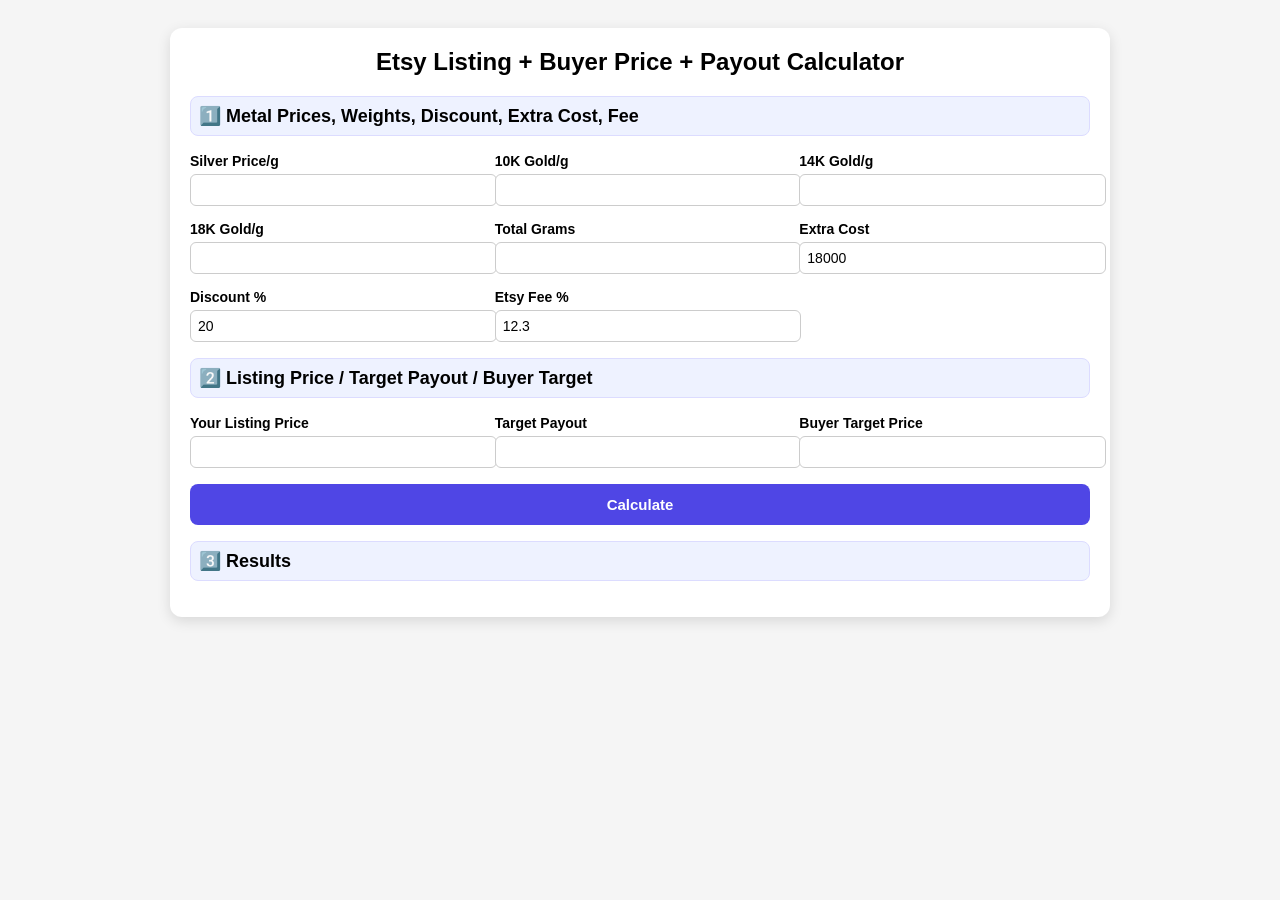
<file: cost.html>
<!DOCTYPE html>
<html lang="en">
<head>
  <meta charset="UTF-8" />
  <title>Etsy Calculator — 3 Section Layout</title>
  <meta name="viewport" content="width=device-width, initial-scale=1" />
  <style>
    body {
      font-family: Arial, sans-serif;
      background: #f5f5f5;
      padding: 20px;
      display: flex;
      justify-content: center;
    }
    .card {
      background: white;
      padding: 20px;
      border-radius: 12px;
      max-width: 900px;
      width: 100%;
      box-shadow: 0 4px 14px rgba(0,0,0,0.12);
    }
    h2 { margin-top: 0; text-align:center; }

    .section-title {
      font-size: 18px;
      font-weight: 700;
      margin: 16px 0;
      padding: 8px;
      background: #eef2ff;
      border-radius: 8px;
      border: 1px solid #dcdcff;
    }

    .grid3 {
      display: grid;
      grid-template-columns: repeat(3, 1fr);
      gap: 14px;
    }

    label { font-size: 14px; font-weight: 600; }
    input {
      width: 100%; padding: 7px; margin-top: 4px;
      font-size: 14px; border-radius: 6px; border: 1px solid #ccc;
    }

    button {
      width: 100%; margin-top: 16px; padding: 12px; font-size: 15px;
      font-weight: 600; background:#4f46e5; color:white;
      border:none; border-radius:8px; cursor:pointer;
    }
    button:hover { background:#4338ca; }

    .result {
      margin-top: 20px; padding: 15px;
      border: 1px dashed #ccc; border-radius: 8px; background:#fafafa;
      font-size: 15px;
    }
  </style>
</head>

<body>
<div class="card">
<h2>Etsy Listing + Buyer Price + Payout Calculator</h2>

<!-- SECTION 1 -->
<div class="section-title">1️⃣ Metal Prices, Weights, Discount, Extra Cost, Fee</div>
<div class="grid3">
  <div><label>Silver Price/g</label><input id="silverPrice" type="number"></div>
  <div><label>10K Gold/g</label><input id="g10Price" type="number"></div>
  <div><label>14K Gold/g</label><input id="g14Price" type="number"></div>

  <div><label>18K Gold/g</label><input id="g18Price" type="number"></div>
  <div><label>Total Grams</label><input id="metalGram" type="number"></div>
  <div><label>Extra Cost</label><input id="extraCost" type="number" value="18000"></div>

  <div><label>Discount %</label><input id="discountRate" type="number" value="20"></div>
  <div><label>Etsy Fee %</label><input id="feeRate" type="number" value="12.3"></div>
</div>

<!-- SECTION 2 -->
<div class="section-title">2️⃣ Listing Price / Target Payout / Buyer Target</div>
<div class="grid3">
  <div><label>Your Listing Price</label><input id="listPrice" type="text"></div>
  <div><label>Target Payout</label><input id="targetPayout" type="text"></div>
  <div><label>Buyer Target Price</label><input id="buyerTarget" type="text"></div>
</div>

<button onclick="calcAll()">Calculate</button>

<!-- SECTION 3 -->
<div class="section-title">3️⃣ Results</div>
<div id="output" class="result" style="display:none;"></div>

</div>

<script>
function fmtINR(n) {
  return '₹ ' + Math.round(n).toLocaleString('en-IN');
}

function handleFormattedInput(e) {
  const input = e.target;
  const oldVal = input.value;
  const cursor = input.selectionStart;

  let digitsBefore = 0;
  for (let i = 0; i < cursor; i++) {
    if (/\d/.test(oldVal[i])) digitsBefore++;
  }

  const numeric = oldVal.replace(/[^\d]/g, '');
  if (!numeric) { input.value = ''; return; }

  const formatted = Number(numeric).toLocaleString('en-IN');
  input.value = formatted;

  let newCursor = 0, count = 0;
  while (newCursor < formatted.length && count < digitsBefore) {
    if (/\d/.test(formatted[newCursor])) count++;
    newCursor++;
  }
  input.setSelectionRange(newCursor, newCursor);
}

function getNum(id) {
  return +((document.getElementById(id).value || '').replace(/,/g,'')) || 0;
}

function calcAll() {
  const sP = getNum('silverPrice');
  const g10 = getNum('g10Price');
  const g14 = getNum('g14Price');
  const g18 = getNum('g18Price');
  const grams = getNum('metalGram');
  const extra = getNum('extraCost');

  const listPrice = getNum('listPrice');
  const target = getNum('targetPayout');
  const buyerTarget = getNum('buyerTarget');

  const feeRate = getNum('feeRate');
  const discRate = getNum('discountRate');

  const discountFactor = (100 - discRate) / 100;
  const feeFactor = 1 - feeRate / 100;
  const netFactor = discountFactor * feeFactor;

  const silverCost = sP * grams + extra;
  const g10Cost = g10 * grams + extra;
  const g14Cost = g14 * grams + extra;
  const g18Cost = g18 * grams + extra;

  let payout=0, buyerPrice=0, fees=0;
  if (listPrice > 0) {
    buyerPrice = listPrice * discountFactor;
    fees = buyerPrice * (feeRate / 100);
    payout = buyerPrice - fees;
  }

  let suggestedList=0, suggestedBuyer=0;
  if (target > 0 && netFactor > 0) {
    suggestedList = target / netFactor;
    suggestedBuyer = suggestedList * discountFactor;
  }

  let listForBuyer=0, payoutForBuyer=0, feesForBuyer=0;
  if (buyerTarget > 0 && discountFactor > 0) {
    listForBuyer = buyerTarget / discountFactor;
    feesForBuyer = buyerTarget * (feeRate / 100);
    payoutForBuyer = buyerTarget - feesForBuyer;
  }

  const out = document.getElementById('output');
  out.style.display = 'block';
  out.innerHTML = `
    <strong>Metal Costing (with +₹${extra.toLocaleString('en-IN')}):</strong><br><br>
    Silver Total: <b>${fmtINR(silverCost)}</b> | +25%: <b>${fmtINR(silverCost * 1.25)}</b><br>
    10K Gold Total: <b>${fmtINR(g10Cost)}</b> | +25%: <b>${fmtINR(g10Cost * 1.25)}</b><br>
    14K Gold Total: <b>${fmtINR(g14Cost)}</b> | +25%: <b>${fmtINR(g14Cost * 1.25)}</b><br>
    18K Gold Total: <b>${fmtINR(g18Cost)}</b> | +25%: <b>${fmtINR(g18Cost * 1.25)}</b><br><br>

    <strong>1️⃣ Listing → Payout</strong><br>
    Listing Price: <b>${fmtINR(listPrice)}</b><br>
    Buyer Price: <b>${fmtINR(buyerPrice)}</b><br>
    Etsy Fees: <b>${fmtINR(fees)}</b><br>
    Payout: <b>${fmtINR(payout)}</b><br><br>

    <strong>2️⃣ Target Payout → Listing</strong><br>
    Target Payout: <b>${fmtINR(target)}</b><br>
    Required Listing: <b>${fmtINR(suggestedList)}</b><br>
    Buyer Sees: <b>${fmtINR(suggestedBuyer)}</b><br><br>

    <strong>3️⃣ Buyer Target → Listing</strong><br>
    Buyer Should See: <b>${fmtINR(buyerTarget)}</b><br>
    Required Listing: <b>${fmtINR(listForBuyer)}</b><br>
    Your Payout: <b>${fmtINR(payoutForBuyer)}</b><br>
  `;
}

window.addEventListener('DOMContentLoaded', () => {
  const ids = [
    'silverPrice','g10Price','g14Price','g18Price','metalGram','extraCost','discountRate','feeRate','listPrice','targetPayout','buyerTarget'
  ];

  ids.forEach((id, i) => {
    const el = document.getElementById(id);
    el.addEventListener('keydown', (e) => {
      if (e.key === 'Enter') {
        e.preventDefault();
        if (i === ids.length - 1) calcAll();
        else document.getElementById(ids[i + 1]).focus();
      }
    });
  });

  ['listPrice','targetPayout','buyerTarget']
    .forEach(id => document.getElementById(id).addEventListener('input', handleFormattedInput));
});
</script>

</body>
</html>
</file>
<file: css/style.css>
/* Contact info links */
  .contact-info a {
    color: #ffffff;
    text-decoration: none;
    transition: color 0.3s ease;
  }

  .contact-info a:hover {
    color: #FF9900;
  }

/* Video styling for product cards */
.product-media {
    width: 100%;
    height: 4000px;
    object-fit: cover;
    border-radius: 8px 8px 0 0;
    background: #f5f5f5;
}

.product-card video.product-media {
    background: #000;
	height: 300px;
}

/* Ensure consistent sizing */
.product-image, .product-media {
    width: 100%;
    height: 400px;
    object-fit: cover;
    border-radius: 8px 8px 0 0;
}

/* Single product page video */
.product-image-section video.product-media {
    height: 450px;
}

/* Why Choose Us Section */
.why-choose-us {
  padding: 60px 0;
  background-color: #f0f4f8; /* Light blue-gray background */
}

.features-grid {
  display: grid;
  grid-template-columns: repeat(4, 1fr);
  gap: 30px;
  margin-top: 40px;
}

.feature-card {
  background-color: white;
  padding: 30px;
  border-radius: 10px;
  box-shadow: 0 8px 20px rgba(0, 0, 0, 0.1);
  text-align: center;
  transition: transform 0.3s ease, box-shadow 0.3s ease;
  border-bottom: 4px solid var(--primary-color);
}

.feature-card:hover {
  transform: translateY(-8px);
  box-shadow: 0 12px 25px rgba(0, 0, 0, 0.15);
  border-color: var(--accent-color);
}

.feature-icon {
  font-size: 3.5rem;
  color: var(--primary-color);
  margin-bottom: 20px;
  transition: color 0.3s ease;
}

.feature-card:hover .feature-icon {
  color: var(--accent-color);
}

.feature-card h3 {
  font-size: 1.6rem;
  color: var(--secondary-color);
  margin-bottom: 15px;
}

.feature-card p {
  color: var(--text-light);
  font-size: 1rem;
}

/* WhatsApp Button Styles */
        .whatsapp-button {
            position: fixed;
            bottom: 25px;
            right: 45px;
            width: 60px;
            height: 60px;
            background-color: #0056b3;
            border-radius: 50%;
            display: flex;
            align-items: center;
            justify-content: center;
            box-shadow: 0 4px 12px #0056b3;
            z-index: 9999;
            transition: all 0.3s ease;
            animation: pulse 2s infinite;
        }
        
        .whatsapp-button:hover {
            transform: scale(1.1);
            box-shadow: 0 6px 16px #0056b3;
        }
        
        .whatsapp-button i {
            color: white;
            font-size: 32px;
        }
        
        @keyframes pulse {
            0% {
                box-shadow: #0056b3;
            }
            70% {
                box-shadow:#0056b3;
            }
            100% {
                box-shadow: #0056b3;
            }
        }
        
        /* Responsive adjustments */
        @media (max-width: 768px) {
            .whatsapp-button {
                bottom: 20px;
                right: 20px;
                width: 55px;
                height: 55px;
            }
            
            .whatsapp-button i {
                font-size: 28px;
            }
        }


/* Dropdown Menu Styles */
.dropdown {
  position: relative;
}

.dropdown-menu {
  position: absolute;
  top: 100%;
  left: -27px;
  background-color: var(--primary-color);
  min-width: 0px;
  box-shadow: 0 8px 16px rgba(0, 0, 0, 0.15);
  border-radius: 0 0 5px 5px;
  opacity: 0;
  visibility: hidden;
  transform: translateY(-10px);
  transition: all 0.3s ease;
  z-index: 1000;
  border-top: 3px solid var(--accent-color);
  margin-top:10px;
}

.dropdown:hover .dropdown-menu {
  opacity: 1;
  visibility: visible;
  transform: translateY(0);
}

.dropdown-menu a {
  display: block;
  padding: 12px 20px;
  color: white !important;
  text-decoration: none;
  transition: all 0.3s ease;
  border-bottom: 1px solid rgba(255, 255, 255, 0.1);
}

/* Change text color to orange on hover */
.dropdown-menu a:hover {
  background-color: rgba(255, 255, 255, 0.1);
  color: var(--accent-color) !important;
}

.dropdown-menu a:last-child {
  border-bottom: none;
}


/* Mobile dropdown styles */
@media (max-width: 768px) {
  .dropdown-menu {
    position: static;
    opacity: 1;
    visibility: visible;
    transform: none;
    box-shadow: none;
    background-color: rgba(0, 0, 0, 0.2);
    display: none;
    margin-left: 20px;
    border-top: none;
    border-left: 3px solid var(--accent-color);
  }
  
  .dropdown.active .dropdown-menu {
    display: block;
  }
  
  .dropdown-menu a {
    color: white !important;
    border-bottom: 1px solid rgba(255, 255, 255, 0.1);
  }
  
  /* Change text color to orange on hover for mobile */
  .dropdown-menu a:hover {
    background-color: rgba(255, 255, 255, 0.1);
    color: var(--accent-color) !important;
  }
  
  .dropdown.active > a {
    color: var(--accent-color) !important;
  }
  
}



/* Modal Styles */
.modal {
  display: none;
  position: fixed;
  z-index: 1000;
  left: 0;
  top: 0;
  width: 100%;
  height: 100%;
  overflow: auto;
  background-color: rgba(0,0,0,0.7);
}

.modal-content {
  background-color: #fefefe;
  margin: 5% auto;
  padding: 20px;
  border: 1px solid #888;
  width: 80%;
  max-width: 900px;
  border-radius: 8px;
  max-height: 80vh;
  overflow-y: auto;
}

.close {
  color: #aaa;
  float: right;
  font-size: 28px;
  font-weight: bold;
  cursor: pointer;
}

.close:hover {
  color: black;
}

/* Image Management Styles */
.image-item {
  position: relative;
  border: 1px solid #ddd;
  border-radius: 5px;
  padding: 10px;
  width: 150px;
}

.image-item img {
  width: 100%;
  height: 120px;
  object-fit: cover;
  border-radius: 4px;
}

.image-actions {
  display: flex;
  justify-content: space-between;
  margin-top: 8px;
}

.primary-badge {
  background-color: var(--primary-color);
  color: white;
  padding: 2px 6px;
  border-radius: 3px;
  font-size: 12px;
  margin-top: 5px;
}

.set-primary-btn {
  background-color: #28a745;
  color: white;
  border: none;
  padding: 4px 8px;
  border-radius: 3px;
  cursor: pointer;
  font-size: 12px;
}

.delete-image-btn {
  background-color: #dc3545;
  color: white;
  border: none;
  padding: 4px 8px;
  border-radius: 3px;
  cursor: pointer;
  font-size: 12px;
}

.image-upload-section {
  margin: 20px 0;
  padding: 15px;
  background-color: #f8f9fa;
  border-radius: 5px;
  border: 1px dashed #ccc;
}

html.page-anim body > * {
  opacity: 0;
  transform: translateY(20px);
}

html.page-anim body > * {
  animation: pageFadeIn 0.8s ease-out both;
}

@keyframes pageFadeIn {
  0% { opacity: 0; transform: translateY(20px); }
  100% { opacity: 1; transform: translateY(0); }
}

@media (prefers-reduced-motion: reduce) {
  html.page-anim body > * {
    opacity: 1 !important;
    transform: none !important;
    animation: none !important;
  }
}

.learn {
  display: block;
  text-decoration: none;
  color: #003366;
}
/* Base Styles */
:root {
  --primary-color: #0056b3;
  --secondary-color: #003366;
  --accent-color: #ff9900;
  --light-color: #f8f9fa;
  --dark-color: #343a40;
  --text-color: #333;
  --text-light: #6c757d;
  --container-blue: #00529c;
  --container-blue: #00529c;
  --container-orange: #e67e22;
  --container-green: #27ae60;
  --container-gray: #7f8c8d;
}
/* Responsive Images */
@media (max-width: 768px) {
  .featured-image {
    max-height: 300px;
  }

  .post-content img {
    margin: 15px 0;
  }
}
/*end*/
* {
  margin: 0;
  padding: 0;
  box-sizing: border-box;
  font-family: "Segoe UI", Tahoma, Geneva, Verdana, sans-serif;
}
body {
  color: var(--text-color);
  line-height: 1.6;
  overflow-x: hidden;
}
.container {
  width: 100%;
  max-width: 1200px;
  margin: 0 auto;
  padding: 0 15px;
}
/* Header Styles */
#site-header {
  min-height: 88px;
  background-color: var(--primary-color);
}

header {
  background-color: var(--primary-color);
  color: white;
  padding: 15px 0;
  position: sticky;
  top: 0;
  z-index: 1000;
  box-shadow: 0 2px 10px rgba(0, 0, 0, 0.1);
  transition: all 0.3s;
}
.header-container {
  display: flex;
  justify-content: space-between;
  align-items: center;
}
.logo {
  font-size: 1.8rem;
  font-weight: 700;
}
.logo span {
  color: var(--accent-color);
}
.tagline {
  font-style: italic;
  font-size: 0.9rem;
  margin-top: 5px;
}
.header-email {
  margin-left: 24px;
  margin-right: auto;
  display: inline-flex;
  align-items: center;
  gap: 8px;
  color: #e8f3ff;
  text-decoration: none;
  font-size: 0.95rem;
  font-weight: 600;
  padding: 6px 12px;
  border: 1px solid rgba(255, 255, 255, 0.35);
  border-radius: 999px;
  background: rgba(255, 255, 255, 0.08);
  transition: background-color 0.25s ease, color 0.25s ease;
}
.header-email:hover {
  background: rgba(255, 255, 255, 0.2);
  color: #fff;
}
.nav-toggle {
  display: none;
  background: none;
  border: none;
  color: white;
  font-size: 1.5rem;
  cursor: pointer;
}
nav ul {
  display: flex;
  list-style: none;
}
nav ul li {
  margin-left: 40px;
  font-size: 1.2rem;
}
nav ul li a {
  color: white;
  text-decoration: none;
  font-weight: 500;
  transition: color 0.3s;
}
nav ul li a.nav-active {
  color: var(--accent-color) !important;
  font-weight: 700;
}
nav ul li a:hover {
  color: var(--accent-color);
}
.admin-link {
  background-color: var(--accent-color);
  padding: 5px 15px;
  border-radius: 5px;
}
/* Hero Slider */
.hero {
  position: relative;
  height: 750px;
  overflow: hidden;
}
.slider {
  display: flex;
  width: 100%;
  height: 100%;
  transition: transform 0.5s ease-in-out;
}
.slide {
  min-width: 100%;
  height: 100%;
  background-size: cover;
  background-position: center;
  display: flex;
  align-items: center;
  justify-content: center;
  color: white;
  text-align: center;
  position: relative;
}
.slide::before {
  content: "";
  position: absolute;
  top: 0;
  left: 0;
  width: 100%;
  height: 100%;
  background-color: rgba(0, 0, 0, 0.5);
}
.slide-content {
  position: relative;
  z-index: 1;
  padding: 0 20px;
  max-width: 800px;
}
.slide h1 {
  font-size: 3rem;
  margin-bottom: 20px;
  text-shadow: 2px 2px 4px rgba(0, 0, 0, 0.5);
}
.slide p {
  font-size: 1.2rem;
  margin-bottom: 30px;
  text-shadow: 1px 1px 2px rgba(0, 0, 0, 0.5);
}
.btn {
  display: inline-block;
  background-color: var(--accent-color);
  color: white;
  padding: 12px 30px;
  border-radius: 5px;
  text-decoration: none;
  font-weight: 600;
  transition: background-color 0.3s;
}
.btn-outline-light {
  background-color: transparent;
  border: 2px solid rgba(255, 255, 255, 0.85);
  color: #fff;
}
.btn-outline-light:hover {
  background-color: rgba(255, 255, 255, 0.16);
  color: #fff;
}
.hero-cta-group {
  display: flex;
  gap: 12px;
  justify-content: center;
  flex-wrap: wrap;
}
.hero-proof {
  margin-top: 16px;
  font-size: 0.95rem;
  font-weight: 600;
  color: #f2f2f2;
}
.hero-proof i {
  color: #5bff93;
  margin-right: 6px;
}

.conversion-strip {
  position: relative;
  overflow: hidden;
  background: linear-gradient(180deg, #eef6ff 0%, #e6f1ff 100%);
  color: var(--text-color);
  padding: 58px 0;
  border-top: 1px solid #d7e6f7;
  border-bottom: 1px solid #d7e6f7;
}
.conversion-strip::before {
  content: "";
  position: absolute;
  inset: 0;
  background-image: radial-gradient(circle at 1px 1px, rgba(0, 86, 179, 0.14) 1px, transparent 0);
  background-size: 22px 22px;
  opacity: 0.18;
  pointer-events: none;
}
.conversion-strip::after {
  content: none;
}
.conversion-strip-inner {
  position: relative;
  z-index: 1;
  display: grid;
  grid-template-columns: minmax(0, 1.5fr) minmax(280px, 1fr);
  align-items: center;
  gap: 24px;
}
.conversion-shell {
  position: relative;
  z-index: 1;
  border-radius: 24px;
  padding: 22px;
  background: #ffffff;
  border: 1px solid #c8ddf3;
  box-shadow: 0 16px 36px rgba(5, 49, 96, 0.12);
}
.conversion-copy {
  background: #f6fbff;
  border: 1px solid #d6e6f7;
  border-radius: 18px;
  padding: 26px 24px;
  box-shadow: inset 0 1px 0 rgba(255, 255, 255, 0.95);
}
.conversion-kicker {
  display: inline-flex;
  align-items: center;
  gap: 8px;
  font-size: 0.76rem;
  letter-spacing: 0.08em;
  text-transform: uppercase;
  font-weight: 700;
  color: #1d5f9f;
  margin-bottom: 10px;
}
.conversion-kicker::before {
  content: "";
  width: 18px;
  height: 2px;
  border-radius: 999px;
  background: var(--accent-color);
}
.conversion-copy h2 {
  font-size: 2rem;
  margin-bottom: 10px;
  line-height: 1.15;
  color: #123a63;
}
.conversion-copy p {
  margin: 0 0 18px;
  color: #496985;
  max-width: 640px;
}
.trust-metrics {
  display: grid;
  grid-template-columns: repeat(3, minmax(0, 1fr));
  gap: 10px;
}
.trust-item {
  background: #fff;
  border: 1px solid #cfe2f5;
  border-radius: 12px;
  padding: 12px 12px;
  box-shadow: 0 4px 10px rgba(10, 70, 130, 0.05);
}
.trust-item strong {
  display: block;
  font-size: 1.15rem;
  margin-bottom: 4px;
  color: #0b5299;
}
.trust-item span {
  font-size: 0.8rem;
  color: #55728d;
}
.conversion-actions {
  display: grid;
  grid-template-columns: 1fr;
  gap: 10px;
  background: #f3f8ff;
  border: 1px solid #cfe1f4;
  border-radius: 16px;
  padding: 16px;
  box-shadow: inset 0 1px 0 rgba(255, 255, 255, 0.92);
}
.conversion-btn {
  min-width: 0;
  text-align: center;
  width: 100%;
  border-radius: 10px;
}
.conversion-actions .btn {
  box-shadow: 0 7px 16px rgba(0, 86, 179, 0.2);
}
.conversion-actions .btn-outline-light {
  color: #0b539a;
  background: #fff;
  border-color: #0b539a;
}
.conversion-actions .btn-outline-light:hover {
  background: #eaf3ff;
  color: #083f78;
}

/* Add this to your existing testimonials CSS */
.testimonial-card {
  position: relative;
  transform-style: preserve-3d;
  perspective: 1000px;
  transition: all 0.5s cubic-bezier(0.175, 0.885, 0.32, 1.275);
}

.testimonial-card::before {
  content: "";
  position: absolute;
  top: 0;
  left: 0;
  width: 100%;
  height: 100%;
  background: linear-gradient(
    135deg,
    rgba(74, 144, 226, 0.1) 0%,
    rgba(80, 201, 195, 0.1) 100%
  );
  border-radius: 10px;
  transform: translateZ(0);
  transition: all 0.5s cubic-bezier(0.175, 0.885, 0.32, 1.275);
  z-index: -1;
}

.testimonial-card:hover {
  transform: translateY(-10px) rotateX(5deg) rotateY(5deg);
  box-shadow: 0 20px 40px rgba(0, 0, 0, 0.2),
    0 0 0 1px rgba(255, 255, 255, 0.1) inset,
    0 -30px 50px rgba(0, 0, 0, 0.1) inset;
}

.testimonial-card:hover::before {
  transform: translateZ(20px);
  box-shadow: 0 10px 30px rgba(74, 144, 226, 0.3),
    0 0 0 1px rgba(255, 255, 255, 0.2) inset;
}

.testimonial-content {
  transform: translateZ(30px);
}

.testimonial-card:hover .quote-icon {
  transform: rotate(5deg) scale(1.1);
  text-shadow: 2px 2px 5px rgba(0, 0, 0, 0.1);
}

.testimonial-card:hover .author-image {
  transform: translateZ(10px) scale(1.1);
  box-shadow: 0 5px 15px rgba(0, 0, 0, 0.2);
}

.testimonial-card:hover .testimonial-text {
  transform: translateZ(10px);
  text-shadow: 1px 1px 2px rgba(0, 0, 0, 0.05);
}

/* Add depth to the decorative top bar */
.testimonial-card::after {
  content: "";
  position: absolute;
  top: 0;
  left: 0;
  width: 100%;
  height: 5px;
  background: linear-gradient(90deg, #4a90e2, #50c9c3);
  transform-origin: top;
  transform: rotateX(0deg);
  transition: all 0.5s cubic-bezier(0.175, 0.885, 0.32, 1.275);
  z-index: 2;
}

.testimonial-card:hover::after {
  height: 8px;
  transform: rotateX(45deg) translateY(-3px);
  box-shadow: 0 5px 15px rgba(74, 144, 226, 0.4);
}
/* Testimonials Section */
.testimonials {
  padding: 30px 0 60px;
  background-color: #f9f9f9;
}

.testimonials-grid {
  display: grid;
  grid-template-columns: repeat(auto-fit, minmax(350px, 1fr));
  gap: 50px;
  margin-top: 50px;
}

.testimonial-card {
  background: white;
  border-radius: 10px;
  padding: 30px;
  box-shadow: 0 5px 15px rgba(0, 0, 0, 0.05);
  transition: all 0.3s ease;
  position: relative;
  overflow: hidden;
  transform: translateY(20px);
  opacity: 0;
  animation: fadeInUp 0.6s forwards;
}

.testimonial-card:nth-child(1) {
  animation-delay: 0.2s;
}
.testimonial-card:nth-child(2) {
  animation-delay: 0.4s;
}
.testimonial-card:nth-child(3) {
  animation-delay: 0.6s;
}

@keyframes fadeInUp {
  to {
    opacity: 1;
    transform: translateY(0);
  }
}

.testimonial-card:hover {
  transform: translateY(-5px);
  box-shadow: 0 15px 30px rgba(0, 0, 0, 0.1);
}

.testimonial-content {
  position: relative;
  z-index: 1;
}

.quote-icon {
  font-size: 40px;
  color: #f0f0f0;
  margin-bottom: 20px;
}

.testimonial-text {
  font-size: 16px;
  line-height: 1.6;
  color: #555;
  margin-bottom: 25px;
  position: relative;
}

.testimonial-author {
  display: flex;
  align-items: center;
}

.author-image {
  width: 60px;
  height: 60px;
  border-radius: 50%;
  background-size: cover;
  background-position: center;
  margin-right: 15px;
  border: 3px solid #f0f0f0;
}

.author-info h4 {
  margin: 0;
  font-size: 18px;
  color: #333;
}

.author-info p {
  margin: 5px 0 0;
  font-size: 14px;
  color: #777;
}

/* Add a decorative element */
.testimonial-card::before {
  content: "";
  position: absolute;
  top: 0;
  left: 0;
  width: 100%;
  height: 5px;
  background: linear-gradient(90deg, #4a90e2, #50c9c3);
  transition: all 0.3s ease;
}

.testimonial-card:hover::before {
  height: 10px;
}

/* Enhanced Form Hover Animations */
.form-group input,
.form-group select,
.form-group textarea {
  transition: all 0.3s ease;
  box-shadow: 0 2px 5px rgba(0, 0, 0, 0.05);
}

.form-group input:hover,
.form-group select:hover,
.form-group textarea:hover {
  border-color: var(--accent-color);
  box-shadow: 0 5px 15px rgba(0, 0, 0, 0.1);
  transform: translateY(-2px);
}

.form-group input:focus,
.form-group select:focus,
.form-group textarea:focus {
  border-color: var(--primary-color);
  box-shadow: 0 5px 15px rgba(0, 86, 179, 0.2);
  transform: translateY(-2px);
}

.submit-btn {
  position: relative;
  overflow: hidden;
  transition: all 0.4s ease;
}

.submit-btn:hover {
  transform: translateY(-3px);
  box-shadow: 0 10px 20px rgba(0, 86, 179, 0.3);
}

.submit-btn::after {
  content: "";
  position: absolute;
  top: 50%;
  left: 50%;
  width: 5px;
  height: 5px;
  background: rgba(255, 255, 255, 0.5);
  opacity: 0;
  border-radius: 100%;
  transform: scale(1, 1) translate(-50%);
  transform-origin: 50% 50%;
}

.submit-btn:focus:not(:active)::after {
  animation: ripple 1s ease-out;
}

@keyframes ripple {
  0% {
    transform: scale(0, 0);
    opacity: 0.5;
  }
  100% {
    transform: scale(20, 20);
    opacity: 0;
  }
}

/* Enhanced Product Card Hover Effects */
.product-card {
  transition: all 0.4s cubic-bezier(0.175, 0.885, 0.32, 1.275);
  position: relative;
}

.product-card:hover {
  transform: translateY(-10px) scale(1.02);
  box-shadow: 0 20px 40px rgba(0, 0, 0, 0.15);
}

.product-card::before {
  content: "";
  position: absolute;
  top: 0;
  left: 0;
  width: 100%;
  height: 100%;
  opacity: 0;
  transition: opacity 0.3s ease;
  z-index: 1;
  border-radius: 10px;
}

.product-card:hover::before {
  opacity: 1;
}

.product-content {
  position: relative;
  z-index: 2;
  background: white;
}

.product-image {
  transition: transform 0.5s ease;
}

.product-card:hover .product-image {
  transform: scale(1.05);
}

/* Enhanced Testimonial Card Hover Effects */
.testimonial-card:hover {
  transform: translateY(-10px) scale(1.02);
  box-shadow: 0 20px 40px rgba(0, 0, 0, 0.15);
}

.testimonial-card::after {
  content: "";
  position: absolute;
  bottom: 0;
  left: 0;
  width: 100%;
  height: 5px;
  background: linear-gradient(90deg, var(--accent-color), var(--primary-color));
  transition: all 0.3s ease;
}

.testimonial-card:hover::after {
  height: 8px;
}

.quote-icon {
  transition: transform 0.3s ease, color 0.3s ease;
}

.testimonial-card:hover .quote-icon {
  transform: scale(1.2);
  color: var(--accent-color);
  margin-left: 15px;
}

.author-image {
  transition: transform 0.3s ease, border-color 0.3s ease;
}

.testimonial-card:hover .author-image {
  transform: scale(1.1);
  border-color: var(--accent-color);
}

.testimonial-text {
  transition: color 0.3s ease;
}

.testimonial-card:hover .testimonial-text {
  color: var(--text-color);
}
.btn:hover {
  background-color: #e68a00;
}
.slider-controls {
  position: absolute;
  bottom: 20px;
  left: 50%;
  transform: translateX(-50%);
  display: flex;
  z-index: 2;
}
.slider-dot {
  width: 12px;
  height: 12px;
  border-radius: 50%;
  background-color: rgba(255, 255, 255, 0.5);
  margin: 0 5px;
  cursor: pointer;
  transition: background-color 0.3s;
}
.slider-dot.active {
  background-color: white;
}
.slider-nav {
  position: absolute;
  top: 50%;
  transform: translateY(-50%);
  width: 100%;
  display: flex;
  justify-content: space-between;
  padding: 0 20px;
  z-index: 2;
}
.slider-nav button {
  background: rgba(255, 255, 255, 0.3);
  border: none;
  color: white;
  width: 40px;
  height: 40px;
  border-radius: 50%;
  font-size: 1.2rem;
  cursor: pointer;
  transition: background 0.3s;
}
.slider-nav button:hover {
  background: rgba(255, 255, 255, 0.7);
}
/* About Section */

/* Container Corner Element */
.container-corner1 {
  position: absolute;
  width: 15px;
  height: 15px;
  border: 2px solid rgba(0, 0, 0, 0.4);
  background: #e0e0e0;
}

.corner-tl {
  top: 0;
  left: 0;
  border-right: none;
  border-bottom: none;
}

.corner-tr {
  top: 0;
  right: 0;
  border-left: none;
  border-bottom: none;
}

.corner-bl {
  bottom: 0;
  left: 0;
  border-right: none;
  border-top: none;
}

.corner-br {
  bottom: 0;
  right: 0;
  border-left: none;
  border-top: none;
}
/* service section */
.services {
  padding: 80px 0;
  background: linear-gradient(to bottom, var(--light-color), #e0e7ff);
  position: relative;
  overflow: hidden;
}

.services-grid {
  display: grid;
  grid-template-columns: repeat(auto-fit, minmax(300px, 1fr));
  gap: 30px;
  margin-top: 40px;
}
.service-card {
  background-color: var(--container-blue);
  border-radius: 0;
  overflow: hidden;
  box-shadow: 0 10px 20px rgba(0, 0, 0, 0.15);
  transition: all 0.4s cubic-bezier(0.175, 0.885, 0.32, 1.275);
  position: relative;
  min-height: 250px;
  color: rgb(255, 255, 255);
}

.service-card:nth-child(2) {
  background-color: var(--light-color);
}

.service-card:nth-child(3) {
  background-color: var(--light-color);
}

.service-card:hover {
  transform: translateY(-10px) scale(1.02);
  box-shadow: 0 20px 40px rgba(0, 0, 0, 0.2);
}

.service-icon {
  font-size: 3rem;
  padding: 30px 30px 20px;
  text-align: center;
  color: rgba(255, 255, 255, 0.9);
}

.service-content {
  padding: 0 25px 30px;
}

.service-content h3 {
  font-size: 1.5rem;
  margin-bottom: 15px;
  color: rgb(0, 0, 0);
}

.service-content p {
  color: rgba(0, 0, 0, 0.85);
}
.about {
  padding: 30px 0;
  background-color: var(--light-color);
}
.section-title {
  text-align: center;
  margin-bottom: 50px;
}
.section-title1 {
  text-align: center;
  margin-bottom: 50px;
}
.section-title1 {
  text-align: center;
  margin-bottom: 50px;
}
.section-title h2 {
  font-size: 2.5rem;
  color: var(--primary-color);
  margin-bottom: 15px;
}
.section-title1 h2 {
  font-size: 2.5rem;
  color: var(--primary-color);
  margin-bottom: 15px;
}
.section-title1 p {
  color: #000000;
  text-shadow: 0 2px 4px rgba(0, 0, 0, 0.4);
  font-weight: 500;
  font-size: 1.5rem;
  max-width: 900px;
  margin: 0 auto;
}
.section-title p {
  color: #000000;
  text-shadow: 0 2px 4px rgba(0, 0, 0, 0.4);
  font-weight: 500;
  font-size: 1.5rem;
  max-width: 900px;
  margin: 0 auto;
}

.section-title1 p {
  color: #ffffff;
  text-shadow: 0 2px 4px rgba(0, 0, 0, 0.4);
  font-weight: 500;
  font-size: 1.5rem;
  max-width: 900px;
  margin: 0 auto;
}

.about-content {
  display: flex;
  flex-wrap: wrap;
  align-items: center;
  gap: 40px;
}
.about-text {
  flex: 1;
  min-width: 300px;
}
.about-text h3 {
  font-size: 1.8rem;
  margin-bottom: 20px;
  color: var(--secondary-color);
}
.about-text p {
  margin-bottom: 20px;
}
.about-image {
  flex: 1;
  min-width: 300px;
  text-align: center;
}
.about-image img {
  max-width: 100%;
  border-radius: 10px;
  box-shadow: 0 5px 15px rgba(0, 0, 0, 0.1);
}
.signature {
  margin-top: 30px;
  font-style: italic;
  font-weight: 500;
}

.services {
  position: relative;
  padding: 30px 0 60px;
  overflow: hidden;
}

/* Blurred background layer */
.services::before {
  content: "";
  position: absolute;
  inset: 0;
  background-image: url(../images/ourservice.webp);
  background-repeat: no-repeat;
  background-size: cover;
  background-position: center;
  filter: blur(2px);
  transform: scale(1.05);
  z-index: 0;
}

/* Content above blur */
.services .container {
  position: relative;
  z-index: 1;
}

/* Grid layout */
.services-grid {
  display: grid;
  grid-template-columns: repeat(auto-fit, minmax(300px, 1fr));
  gap: 30px;
  margin-top: 40px;
}

/* Card styles */
.service-card {
  background-color: var(--container-blue);
  border-radius: 5px;
  overflow: hidden;
  box-shadow: 0 10px 20px rgba(0, 0, 0, 0.15);
  transition: all 0.4s cubic-bezier(0.175, 0.885, 0.32, 1.275);
  position: relative;
  min-height: 250px;
  color: white;
}

.service-card:nth-child(2) {
  background-color: var(--container-orange);
}

.service-card:nth-child(3) {
  background-color: var(--container-green);
}

/* Hover animation */
.service-card:hover {
  transform: translateY(-10px) scale(1.02);
  box-shadow: 0 20px 40px rgba(0, 0, 0, 0.2);
}

/* Icon style */
.service-icon {
  font-size: 3rem;
  padding: 30px 30px 20px;
  text-align: center;
  color: rgba(255, 255, 255, 0.9);
}

/* Card content */
.service-content {
  padding: 0 25px 30px;
}

.service-content h3 {
  font-size: 1.5rem;
  margin-bottom: 15px;
  color: white;
}

.service-content p {
  color: rgba(255, 255, 255, 0.85);
}

/* Products Section */
.products {
  padding: 30px 0;
  background-color: var(--light-color);
}
.products-grid {
  display: grid;
  grid-template-columns: repeat(auto-fit, minmax(250px, 1fr));
  gap: 30px;
  margin-top: 40px;
}
.product-card {
  background-color: white;
  border-radius: 10px;
  overflow: hidden;
  box-shadow: 0 5px 15px rgba(0, 0, 0, 0.05);
}
.product-image {
  height: 200px;
  background-size: cover;
  background-position: center;
}
.product-content {
  padding: 20px;
}
.product-content h3 {
  font-size: 1.3rem;
  margin-bottom: 10px;
  color: var(--secondary-color);
}
.product-content p {
  color: var(--text-light);
  margin-bottom: 15px;
}
.learn-more {
  color: var(--primary-color);
  font-weight: 600;
  text-decoration: none;
  display: inline-flex;
  align-items: center;
}
.learn-more i {
  margin-left: 5px;
  transition: transform 0.3s;
}
.learn-more:hover i {
  transform: translateX(5px);
}
/* Blog Section */
.blog-preview {
  padding: 30px 0;
  background-color: white;
}

.blog-grid {
  display: grid;
  grid-template-columns: repeat(auto-fit, minmax(300px, 1fr));
  gap: 30px;
}
.blog-post {
  background-color: white;
  border-radius: 10px;
  overflow: hidden;
  box-shadow: 0 5px 15px rgba(0, 0, 0, 0.05);
}
.blog-post img {
  width: 100%;
  height: 200px;
  object-fit: cover;
}
.blog-content {
  padding: 20px;
}
.blog-content h3 {
  font-size: 1.3rem;
  margin-bottom: 10px;
  color: var(--secondary-color);
}
.blog-content p {
  color: var(--text-light);
  margin-bottom: 15px;
}
/* Contact Form */

/* Form container base */
.form-container {
  max-width: 800px;
  margin: 0 auto;
  background-color: white;
  padding: 40px;
  border-radius: 6px;
  position: relative;
  box-shadow: 0 5px 15px rgba(0, 0, 0, 0.05);
}

/* Contact form corner plates (does NOT affect service cards) */
:root {
  --primary-co: #4a90e2;
  --secondary-co: #1f3b63;
  --container-bl: #1f3b63;
}

.contact-form {
  position: relative;
  padding: 80px 0;
  overflow: hidden;
}

.contact-form::before {
  content: "";
  position: absolute;
  inset: 0;
  background-image: url(../images/form.webp);
  background-size: cover;
  background-position: center;
  filter: blur(5px);
  z-index: 0;
}

.contact-form .container {
  position: relative;
  z-index: 1;
}

/* Form container styled like a container */
.form-container {
  max-width: 800px;
  margin: 0 auto;
  background-color: white;
  padding: 40px;
  border-radius: 6px;
  position: relative;
  box-shadow: 0 10px 25px rgba(0, 0, 0, 0.15);
  border: 3px solid var(--container-bl);
}

/* Corner plates */
.container-corner {
  width: 14px;
  height: 14px;
  background: var(--container-bl);
  position: absolute;
  border-radius: 2px;
}

.corner-tl {
  top: 8px;
  left: 8px;
}
.corner-tr {
  top: 8px;
  right: 8px;
}
.corner-bl {
  bottom: 8px;
  left: 8px;
}
.corner-br {
  bottom: 8px;
  right: 8px;
}

/* Title */
.form-title {
  text-align: center;
  margin-bottom: 30px;
}

.form-title h2 {
  font-size: 2rem;
  color: var(--primary-co);
  margin-bottom: 10px;
}

.form-title p {
  color: #555;
}
.form-benefits {
  display: flex;
  flex-wrap: wrap;
  justify-content: center;
  gap: 14px;
  margin-bottom: 22px;
}
.form-benefits span {
  background: #f2f8ff;
  border: 1px solid #d6e8ff;
  color: #0f3f78;
  padding: 7px 12px;
  border-radius: 20px;
  font-size: 0.88rem;
  font-weight: 600;
}
.form-benefits i {
  color: var(--primary-color);
  margin-right: 5px;
}

/* Form layout */
.form-row {
  display: flex;
  flex-wrap: wrap;
  gap: 20px;
}

.form-col {
  flex: 1;
  min-width: 250px;
}

.form-group {
  margin-bottom: 20px;
}

/* Labels */
label {
  display: block;
  margin-bottom: 8px;
  font-weight: 600;
  color: var(--secondary-co);
}

/* Inputs and textarea */
input,
select,
textarea {
  width: 100%;
  padding: 12px 15px;
  border: 1px solid #ccc;
  border-radius: 4px;
  font-size: 1rem;
  transition: border-color 0.3s;
}

input:focus,
select:focus,
textarea:focus {
  outline: none;
  border-color: var(--primary-co);
}

textarea {
  min-height: 120px;
  resize: vertical;
}

/* Button */
.submit-btn {
  background-color: var(--primary-co);
  color: white;
  border: none;
  padding: 12px 30px;
  font-size: 1rem;
  font-weight: 600;
  border-radius: 4px;
  cursor: pointer;
  transition: background-color 0.3s, transform 0.2s;
  display: block;
  margin: 30px auto 0;
}

.submit-btn:hover {
  background-color: var(--secondary-co);
  transform: translateY(-2px);
}

/* Message styles */
.form-message {
  text-align: center;
  margin-top: 20px;
  padding: 10px;
  border-radius: 5px;
  display: none;
}

.success {
  background-color: #d4edda;
  color: #155724;
}
.error {
  background-color: #f8d7da;
  color: #721c24;
}

/* Footer */
footer {
  background-color: var(--dark-color);
  color: white;
  padding: 60px 0 20px;
}
.footer-container {
  display: grid;
  grid-template-columns: repeat(auto-fit, minmax(250px, 1fr));
  gap: 40px;
  margin-bottom: 40px;
}
.footer-column h3 {
  font-size: 1.3rem;
  margin-bottom: 20px;
  color: var(--accent-color);
}
.footer-links {
  list-style: none;
}
.footer-links li {
  margin-bottom: 10px;
}
.footer-links a {
  color: #ddd;
  text-decoration: none;
  transition: color 0.3s;
}
.footer-links a:hover {
  color: var(--accent-color);
}
.contact-info {
  list-style: none;
}
.contact-info li {
  margin-bottom: 15px;
  display: flex;
  align-items: flex-start;
}
.contact-info i {
  margin-right: 10px;
  color: var(--accent-color);
}
.contact-info li:hover {
  color: var(--accent-color);
}
.social-links {
  display: flex;
  gap: 15px;
  margin-top: 20px;
}
.social-links a {
  display: inline-flex;
  align-items: center;
  justify-content: center;
  width: 40px;
  height: 40px;
  background-color: rgba(255, 255, 255, 0.1);
  border-radius: 50%;
  color: white;
  transition: background-color 0.3s;
}
.social-links a:hover {
  background-color: var(--accent-color);
}
.copyright {
  text-align: center;
  padding-top: 20px;
  border-top: 1px solid rgba(255, 255, 255, 0.1);
  color: #aaa;
  font-size: 0.9rem;
}

/* --- SEO FIX: Visually Hidden Class --- */
.visually-hidden {
  position: absolute;
  width: 1px;
  height: 1px;
  padding: 0;
  margin: -1px;
  overflow: hidden;
  clip: rect(0, 0, 0, 0);
  white-space: nowrap;
  border-width: 0;
}
/* --- END SEO FIX --- */

.mobile-lead-bar {
  display: none;
}


/* Responsive Styles */
@media (max-width: 992px) {
  .slide h1 {
    font-size: 2.5rem;
  }
  .conversion-strip-inner {
    grid-template-columns: 1fr;
    gap: 16px;
  }
  .conversion-shell {
    padding: 16px;
    border-radius: 20px;
  }
  .conversion-actions {
    width: 100%;
    grid-template-columns: 1fr 1fr;
    justify-content: stretch;
  }
}
@media (max-width: 768px) {
  #site-header {
    min-height: 70px;
  }
  .header-email {
    display: none;
  }
  .nav-toggle {
    display: block;
  }
  nav {
    position: fixed;
    top: 70px;
    left: -100%;
    width: 80%;
    height: calc(100vh - 70px);
    background-color: var(--secondary-color);
    transition: left 0.3s;
    z-index: 999;
  }
  nav.active {
    left: 0;
  }
  nav ul {
    flex-direction: column;
    padding: 20px;
  }
  nav ul li {
    margin: 15px 0;
  }
  .hero {
    height: 470px;
  }
  .slide h1 {
    font-size: 2rem;
  }
  .slide p {
    font-size: 1rem;
  }
  .section-title h2 {
    font-size: 2rem;
  }
  .slider-controls {
    bottom: 10px;
  }
  .slider-nav {
    display: none;
  }
  .slider-dot {
    width: 10px;
    height: 10px;
  }
  .mobile-lead-bar {
    position: fixed;
    left: 0;
    right: 0;
    bottom: 0;
    display: grid;
    grid-template-columns: 1fr 1fr;
    height: 56px;
    padding-bottom: env(safe-area-inset-bottom);
    z-index: 1001;
    box-shadow: 0 -4px 18px rgba(0, 0, 0, 0.22);
  }
  .mobile-lead-bar a {
    display: flex;
    align-items: center;
    justify-content: center;
    gap: 8px;
    text-decoration: none;
    font-weight: 700;
    padding: 0 10px;
    font-size: 0.96rem;
    line-height: 1;
    color: #fff;
  }
  .lead-bar-call {
    background: #0056b3;
  }
  .lead-bar-quote {
    background: #ff9900;
  }
  body {
    padding-bottom: calc(56px + env(safe-area-inset-bottom));
  }
  .whatsapp-button {
    bottom: 82px;
  }
  .conversion-copy h2 {
    font-size: 1.5rem;
  }
  .conversion-shell {
    padding: 14px;
  }
  .conversion-kicker {
    font-size: 0.72rem;
    margin-bottom: 8px;
  }
  .conversion-copy p {
    font-size: 0.95rem;
    margin-bottom: 10px;
  }
  .conversion-btn {
    min-width: 0;
    padding: 10px 12px;
    font-size: 0.9rem;
  }
  .trust-metrics {
    display: grid;
    grid-template-columns: repeat(3, minmax(0, 1fr));
    gap: 8px;
    width: 100%;
  }
  .trust-item {
    min-width: 0;
    padding: 8px 10px;
  }
  .trust-item strong {
    font-size: 1rem;
    line-height: 1.1;
  }
  .trust-item span {
    font-size: 0.75rem;
    line-height: 1.2;
  }
  .conversion-actions {
    display: grid;
    grid-template-columns: 1fr 1fr;
    gap: 8px;
    width: 100%;
    padding: 12px;
  }
  .hero-cta-group {
    display: flex;
    flex-wrap: nowrap;
    justify-content: center;
    gap: 8px;
  }
  .hero-cta-group .btn {
    padding: 9px 12px;
    font-size: 0.86rem;
    white-space: nowrap;
  }
}
@media (max-width: 576px) {
  .hero {
    height: 430px;
  }
  .slide h1 {
    font-size: 1.8rem;
  }
  .btn {
    padding: 10px 20px;
  }
  .hero-cta-group .btn {
    width: auto;
    max-width: none;
    margin: 0;
    padding: 8px 10px;
    font-size: 0.8rem;
  }
  .mobile-lead-bar a {
    gap: 6px;
    font-size: 0.9rem;
  }
  .hero-proof {
    font-size: 0.86rem;
    line-height: 1.3;
  }
  .conversion-strip {
    padding: 22px 0;
  }
  .conversion-strip-inner {
    gap: 14px;
  }
  .conversion-shell {
    padding: 12px;
    border-radius: 16px;
  }
  .conversion-copy {
    padding: 18px 14px;
  }
  .conversion-copy h2 {
    font-size: 1.3rem;
    margin-bottom: 6px;
  }
  .conversion-copy p {
    font-size: 0.9rem;
    line-height: 1.4;
    margin-bottom: 8px;
  }
  .conversion-btn {
    min-width: 0;
    padding: 9px 8px;
    font-size: 0.86rem;
  }
  .trust-item {
    border-radius: 8px;
    padding: 7px 8px;
  }
  .trust-item strong {
    font-size: 0.95rem;
  }
  .trust-item span {
    font-size: 0.7rem;
  }
  .conversion-actions {
    margin-top: 2px;
  }
  .form-benefits {
    gap: 8px;
  }
  .form-benefits span {
    width: 100%;
    text-align: center;
    border-radius: 8px;
  }
  .about-content,
  .trade-container {
    flex-direction: column;
  }
  .form-container {
    padding: 30px 20px;
  }
}

@media (max-width: 380px) {
  .hero {
    height: 410px;
  }
  .hero-cta-group .btn {
    padding: 7px 8px;
    font-size: 0.76rem;
  }
  .conversion-actions {
    grid-template-columns: 1fr;
  }
}
</file>
